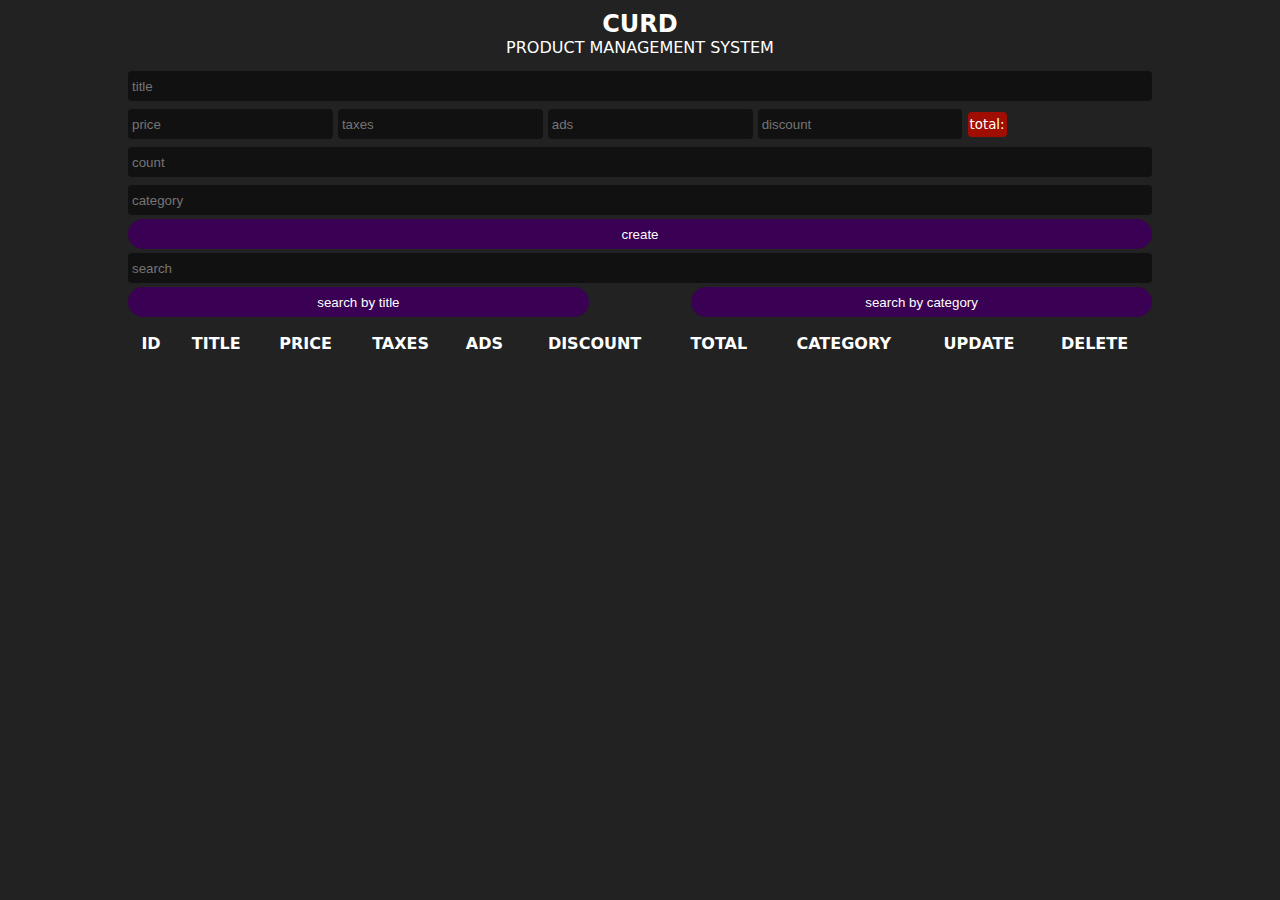
<file: crud/index.html>
<!DOCTYPE html>
<html lang="en">
<head>
    <meta charset="UTF-8">
    <meta http-equiv="X-UA-Compatible" content="IE=edge">
    <meta name="viewport" content="width=device-width, initial-scale=1.0">
    <title>crud</title>
    <link rel="stylesheet" href="style.css">
</head>
<body>
    <div class="crud">
        <div class="head">
            <h2>curd</h2>
            <p>product management system</p>
        </div>
        <div class="inputs">
            <input type="text" id="title" placeholder="title" >
            <div class="price">
                <input onkeyup="gettotal()" type="number" id="price" placeholder="price" >
                <input onkeyup="gettotal()" type="number" id="taxes" placeholder="taxes" >
                <input onkeyup="gettotal()" type="number" id="ads" placeholder="ads" >
                <input onkeyup="gettotal()" type="number" id="discount" placeholder="discount" >
                <small onkeyup="gettotal()" id="total" ></small>
            </div>
            <input type="number" id="count" placeholder="count" >
            <input type="text" id="category" placeholder="category" >
            <button id="submit" >create</button>
        </div>
        <div class="outputs">
            <div class="search-block">
                <input type="text" id="search" placeholder="search" onkeyup="searchData(this.value)" >
                <div class="btn-search">
                    <button onclick="getSearchMood(this.id)"  id="search-title">search by title</button>
                    <button onclick="getSearchMood(this.id)" id="search-category">search by category</button>
                </div>
            </div>
            <div id="deleteAll"></div>
            <table>
                <tr>
                    <th>id</th>
                    <th>title</th>
                    <th>price</th>
                    <th>taxes</th>
                    <th>ads</th>
                    <th>discount</th>
                    <th>total</th>
                    <th>category</th>
                    <th>update</th>
                    <th>delete</th>
                </tr>
                <tbody id="tbody" >
                </tbody>
            </table>
        </div>
    </div>
    <script src="main.js" ></script>
</body>
</html>
</file>
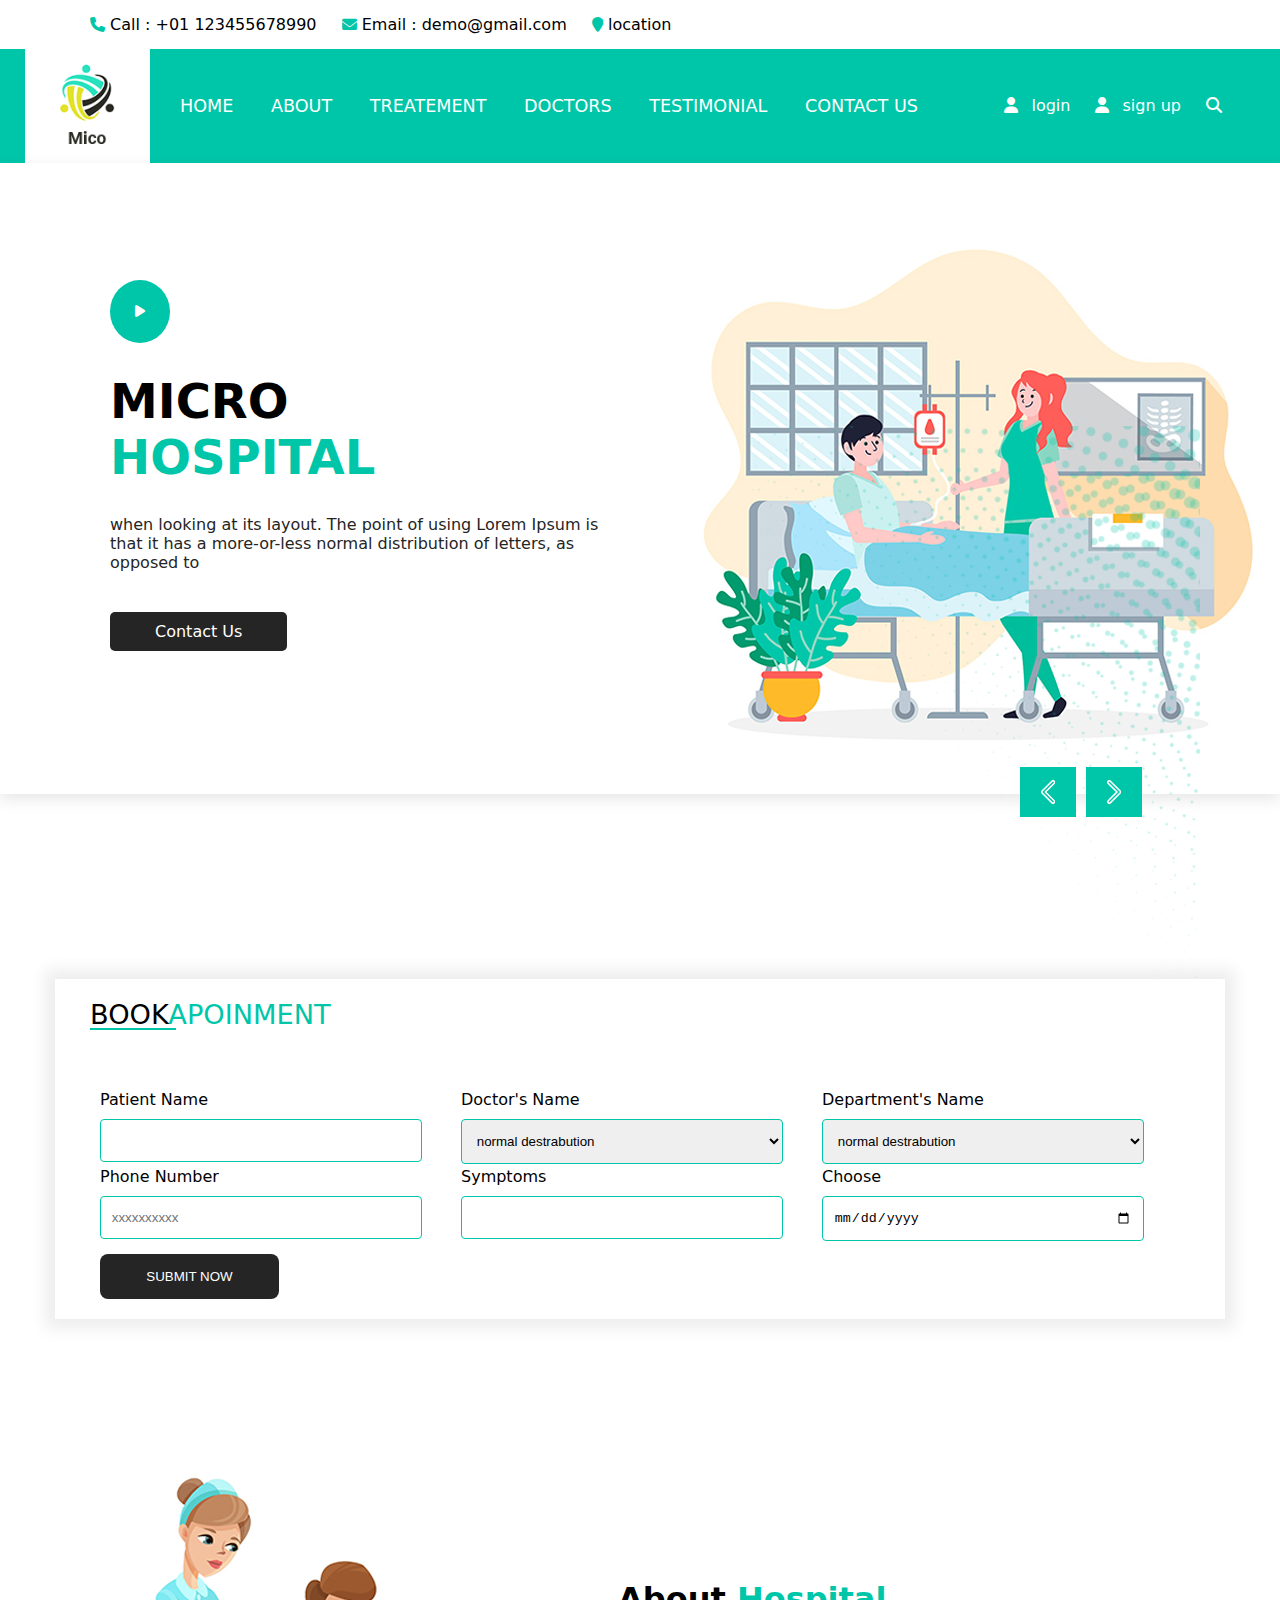
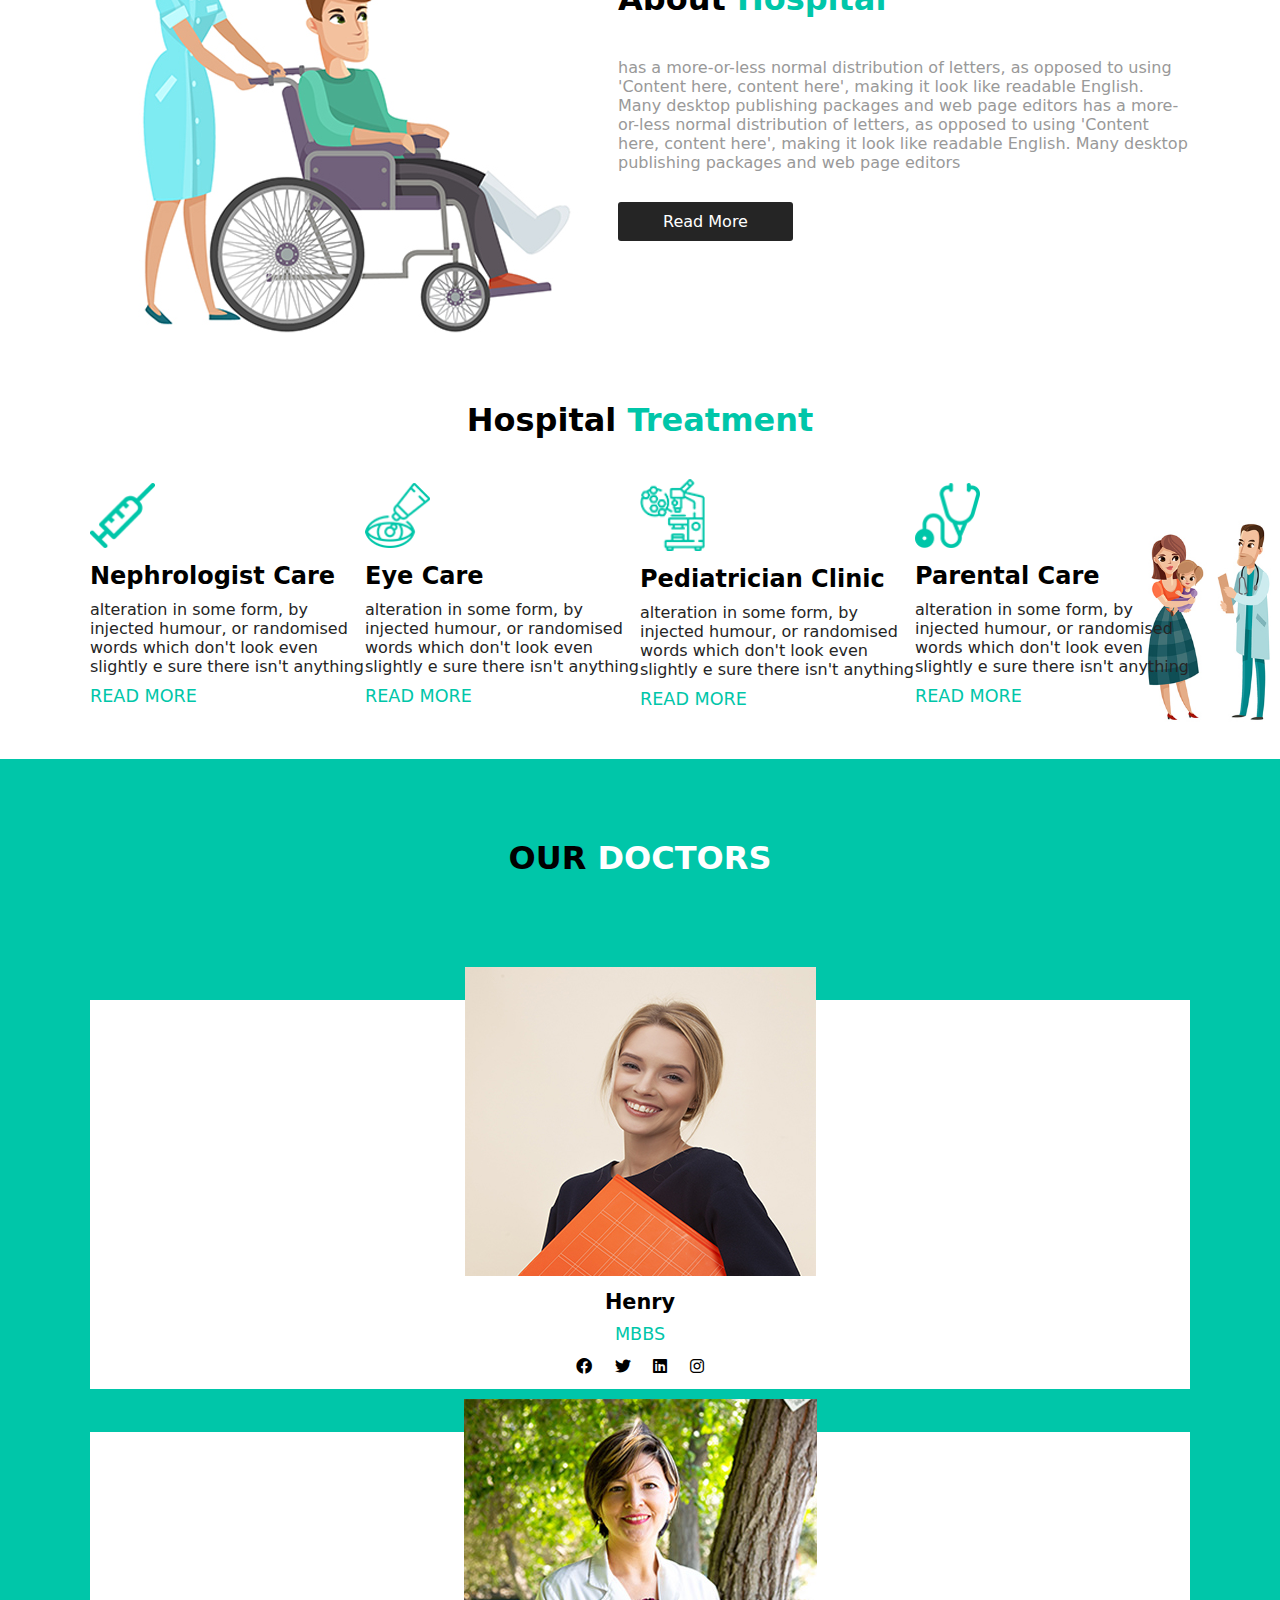
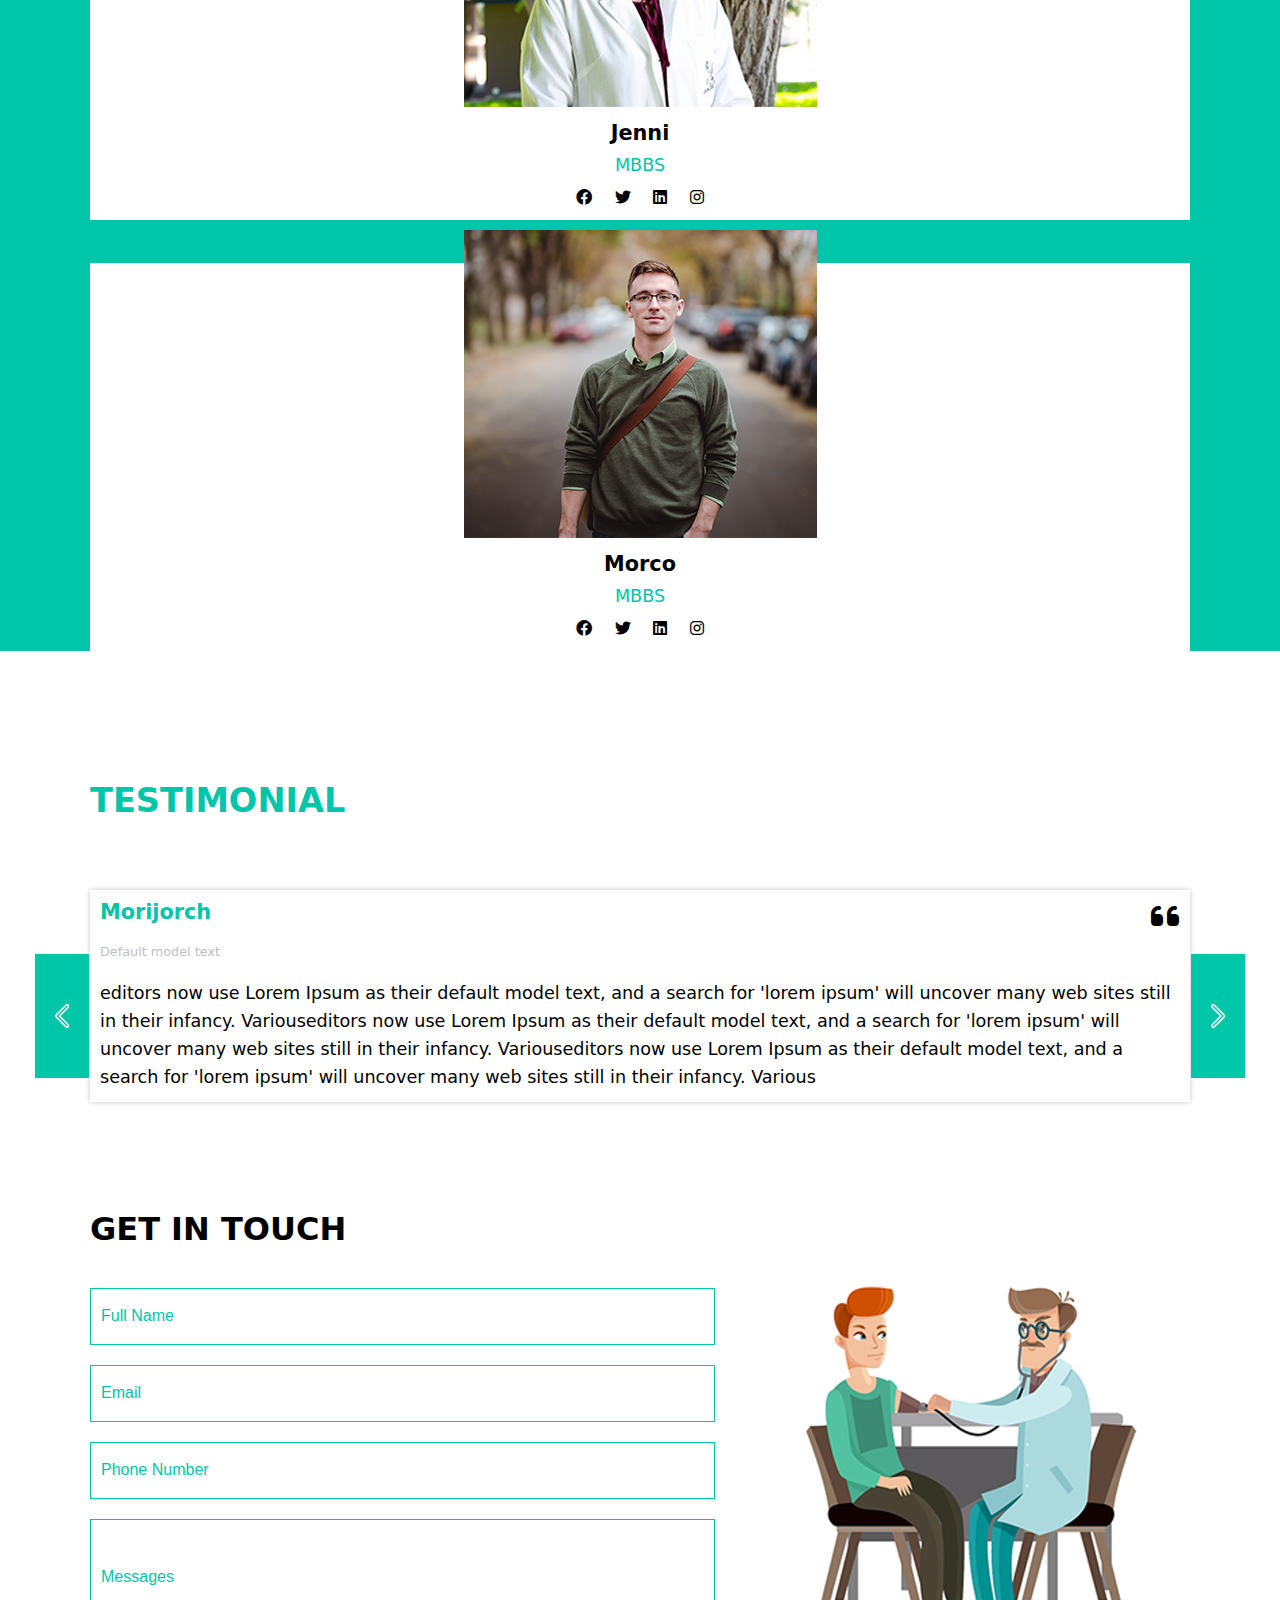
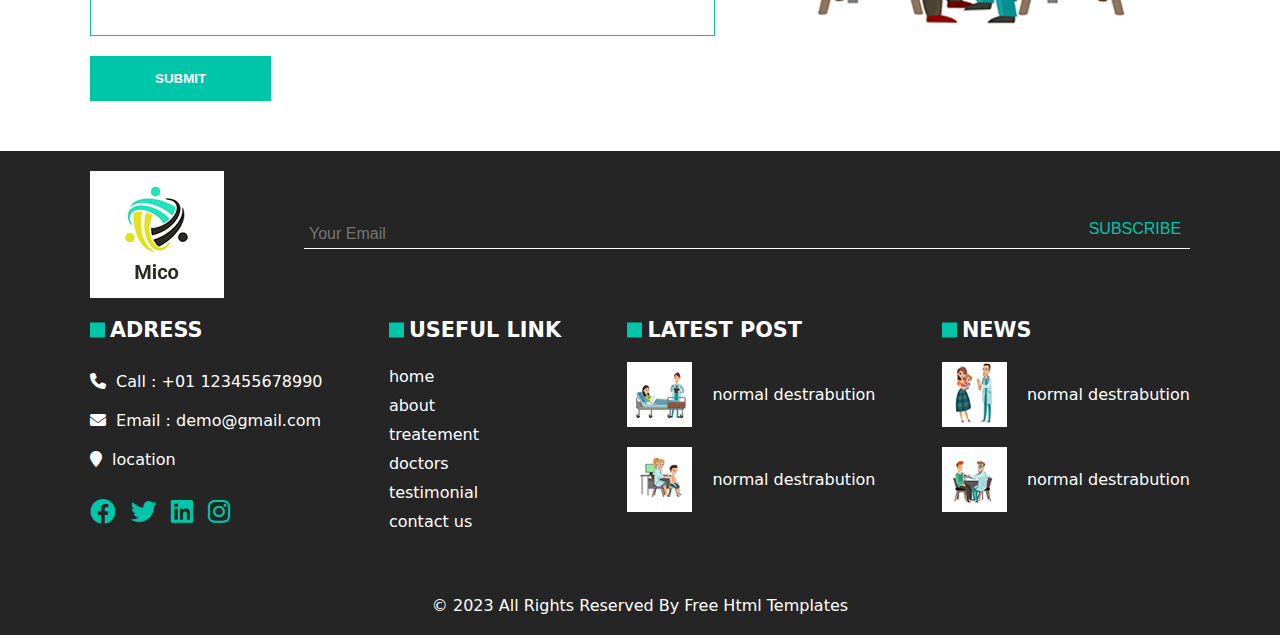
<file: micro/index.html>
<!-- @format -->

<!DOCTYPE html>
<html lang="en">
	<head>
		<meta charset="UTF-8" />
		<meta http-equiv="X-UA-Compatible" content="IE=edge" />
		<meta name="viewport" content="width=device-width, initial-scale=1.0" />

		<link rel="stylesheet" href="./assets/css/global.css" />
		<link rel="stylesheet" href="./assets/css/all.min.css" />
		<link rel="stylesheet" href="./assets/css/style.css" />
		<title>micro</title>
	</head>
	<body>
		<!-- header -->
		<header>
			<div class="container">
				<div class="contact-info">
					<a href="#">
						<i class="fas fa-phone"></i>
						<span> Call : +01 123455678990</span>
					</a>
					<a href="#">
						<i class="fas fa-envelope"></i>
						<span>Email : demo@gmail.com</span>
					</a>
					<a href="#">
						<i class="fas fa-map-marker"></i>
						<span>location</span>
					</a>
				</div>
			</div>
			<div class="navbar">
				<div class="navbar-brand">
					<img src="./images/logo.png" alt="" />
				</div>
				<nav class="links">
					<a href="index.html">home</a>
					<a href="about.html">about</a>
					<a href="treatement.html">treatement</a>
					<a href="doctors.html">doctors</a>
					<a href="testimonials.html">testimonial</a>
					<a href="contact-us.html">contact us</a>
				</nav>
				<div class="buttons">
					<a href="#">
						<i class="fas fa-user"></i>
						<span>login</span>
					</a>
					<a href="#">
						<i class="fas fa-user"></i>
						<span>sign up</span>
					</a>
					<a href="#">
						<i class="fas fa-search"></i>
					</a>
				</div>
			</div>
		</header>
		<!-- header -->
		<!-- image-slider -->
		<div class="slider">
			<div class="container-holder">
				<div class="container">
					<button>
						<i class="fas fa-play"></i>
					</button>
					<h1>
						micro
						<br />
						<span> hospital </span>
					</h1>
					<p>
						when looking at its layout. The point of using Lorem Ipsum is that
						it has a more-or-less normal distribution of letters, as opposed to
					</p>
					<a href="#">contact us</a>
				</div>
				<div class="container">
					<div class="dots">
						<img src="./images/dots.png" alt="dots" />
					</div>
					<div class="img-box">
						<img src="./images/slider-img.jpg" alt="" />
					</div>
				</div>
			</div>
			<div class="buttons">
				<div class="img-box">
					<img src="./images/prev.png" alt="" />
				</div>
				<div class="img-box">
					<img src="./images/next.png" alt="" />
				</div>
			</div>
		</div>
		<!-- image-slider -->
		<!-- book section -->
		<div class="book-section">
			<div class="container">
				<h4><span>book</span>apoinment</h4>
				<form>
					<div class="from-col">
						<label for="name">patient name</label>
						<input type="text" id="name" />
					</div>
					<div class="form-col">
						<label for="doctor">doctor's name</label>
						<select id="doctor">
							<option>normal destrabution</option>
							<option>normal destrabution</option>
							<option>normal destrabution</option>
						</select>
					</div>
					<div class="form-col">
						<label for="departement">Department's Name</label>
						<select id="departement">
							<option>normal destrabution</option>
							<option>normal destrabution</option>
							<option>normal destrabution</option>
						</select>
					</div>
					<div class="form-col">
						<label for="phone">Phone Number</label>
						<input type="number" placeholder="xxxxxxxxxx" />
					</div>
					<div class="form-col">
						<label for="Symptoms">Symptoms</label>
						<input type="text" id="Symptoms" />
					</div>
					<div class="form-col">
						<label for="date">choose</label>
						<input type="date" id="date" />
					</div>
					<input type="submit" id="submit" value="submit now" />
				</form>
			</div>
		</div>
		<!-- book section -->
		<!-- about -->
		<div class="about">
			<div class="container">
				<div class="img-box">
					<img src="./images/about-img.jpg" alt="about" />
				</div>
				<div class="text-box">
					<h4>about <span>hospital</span></h4>
					<p>
						has a more-or-less normal distribution of letters, as opposed to
						using 'Content here, content here', making it look like readable
						English. Many desktop publishing packages and web page editors has a
						more-or-less normal distribution of letters, as opposed to using
						'Content here, content here', making it look like readable English.
						Many desktop publishing packages and web page editors
					</p>
					<a href="#">read more</a>
				</div>
			</div>
		</div>
		<!-- about -->
		<!-- treatement -->
		<div class="treatement">
			<div class="container">
				<div class="img-bottom">
					<img src="./images/treatment-side-img.jpg" alt="" />
				</div>
				<div class="title">
					<h4>Hospital <span>Treatment</span></h4>
				</div>
				<div class="boxes">
					<div class="box">
						<div class="img-box">
							<img src="./images/t1.png" alt="" />
						</div>
						<div class="text">
							<h5>Nephrologist Care</h5>
							<p>
								alteration in some form, by injected humour, or randomised words
								which don't look even slightly e sure there isn't anything
							</p>
							<a href="#">read more</a>
						</div>
					</div>
					<div class="box">
						<div class="img-box">
							<img src="./images/t2.png" alt="" />
						</div>
						<div class="text">
							<h5>Eye Care</h5>
							<p>
								alteration in some form, by injected humour, or randomised words
								which don't look even slightly e sure there isn't anything
							</p>
							<a href="#">read more</a>
						</div>
					</div>
					<div class="box">
						<div class="img-box">
							<img src="./images/t3.png" alt="" />
						</div>
						<div class="text">
							<h5>Pediatrician Clinic</h5>
							<p>
								alteration in some form, by injected humour, or randomised words
								which don't look even slightly e sure there isn't anything
							</p>
							<a href="#">read more</a>
						</div>
					</div>
					<div class="box">
						<div class="img-box">
							<img src="./images/t4.png" alt="" />
						</div>
						<div class="text">
							<h5>Parental Care</h5>
							<p>
								alteration in some form, by injected humour, or randomised words
								which don't look even slightly e sure there isn't anything
							</p>
							<a href="#">read more</a>
						</div>
					</div>
				</div>
			</div>
		</div>
		<!-- treatement -->
		<!-- our doctors -->
		<div class="doctors">
			<div class="container">
				<div class="title">
					<h4>our <span>doctors</span></h4>
				</div>
				<div class="boxes">
					<div class="box">
						<div class="img-box">
							<img src="./images/team1.jpg" alt="" />
						</div>
						<div class="details">
							<h5>henry</h5>
							<h6>mbbs</h6>
							<div class="social">
								<a href="#">
									<i class="fab fa-facebook"></i>
								</a>
								<a href="#">
									<i class="fab fa-twitter"></i>
								</a>
								<a href="#">
									<i class="fab fa-linkedin"></i>
								</a>
								<a href="#">
									<i class="fab fa-instagram"></i>
								</a>
							</div>
						</div>
					</div>
					<div class="box">
						<div class="img-box">
							<img src="./images/team2.jpg" alt="" />
						</div>
						<div class="details">
							<h5>Jenni</h5>
							<h6>mbbs</h6>
							<div class="social">
								<a href="#">
									<i class="fab fa-facebook"></i>
								</a>
								<a href="#">
									<i class="fab fa-twitter"></i>
								</a>
								<a href="#">
									<i class="fab fa-linkedin"></i>
								</a>
								<a href="#">
									<i class="fab fa-instagram"></i>
								</a>
							</div>
						</div>
					</div>
					<div class="box">
						<div class="img-box">
							<img src="./images/team3.jpg" alt="" />
						</div>
						<div class="details">
							<h5>morco</h5>
							<h6>mbbs</h6>
							<div class="social">
								<a href="#">
									<i class="fab fa-facebook"></i>
								</a>
								<a href="#">
									<i class="fab fa-twitter"></i>
								</a>
								<a href="#">
									<i class="fab fa-linkedin"></i>
								</a>
								<a href="#">
									<i class="fab fa-instagram"></i>
								</a>
							</div>
						</div>
					</div>
				</div>
			</div>
		</div>
		<!-- our doctors -->

		<!-- TESTIMONIAL -->
		<div class="testimonial">
			<div class="container">
				<div class="title">
					<h4>testimonial</h4>
				</div>
				<div class="boxes-test-holder">
					<div class="boxes">
						<div class="active box">
							<i class="fas fa-quote-left"></i>
							<h5>Morijorch</h5>
							<h6>Default model text</h6>
							<p>
								editors now use Lorem Ipsum as their default model text, and a
								search for 'lorem ipsum' will uncover many web sites still in
								their infancy. Variouseditors now use Lorem Ipsum as their
								default model text, and a search for 'lorem ipsum' will uncover
								many web sites still in their infancy. Variouseditors now use
								Lorem Ipsum as their default model text, and a search for 'lorem
								ipsum' will uncover many web sites still in their infancy.
								Various
							</p>
						</div>
						<div class="box">
							<i class="fas fa-quote-left"></i>
							<h5>Rochak</h5>
							<h6>Default model text</h6>
							<p>
								editors now use Lorem Ipsum as their default model text, and a
								search for 'lorem ipsum' will uncover many web sites still in
								their infancy. Variouseditors now use Lorem Ipsum as their
								default model text, and a search for 'lorem ipsum' will uncover
								many web sites still in their infancy. Variouseditors now use
								Lorem Ipsum as their default model text, and a search for 'lorem
								ipsum' will uncover many web sites still in their infancy.
								Various
							</p>
						</div>
						<div class="box">
							<i class="fas fa-quote-left"></i>

							<h5>Brad Johns</h5>
							<h6>Default model text</h6>
							<p>
								editors now use Lorem Ipsum as their default model text, and a
								search for 'lorem ipsum' will uncover many web sites still in
								their infancy. Variouseditors now use Lorem Ipsum as their
								default model text, and a search for 'lorem ipsum' will uncover
								many web sites still in their infancy. Variouseditors now use
								Lorem Ipsum as their default model text, and a search for 'lorem
								ipsum' will uncover many web sites still in their infancy.
								Various
							</p>
						</div>
					</div>
					<div class="imgs-box">
						<div class="img-box left">
							<img class="prev" src="./images/prev.png" alt="" />
						</div>
						<div class="img-box right">
							<img class="next" src="./images/next.png" alt="" />
						</div>
					</div>
				</div>
			</div>
		</div>
		<!-- TESTIMONIAL -->
		<!-- contact -->
		<div class="contact">
			<div class="container">
				<div class="title">
					<h4>GET IN TOUCH</h4>
				</div>
				<div class="content">
					<form>
						<input type="text" placeholder="full name" />
						<input type="text" placeholder="Email" />
						<input type="text" placeholder="phone number" />
						<input type="text" placeholder="messages" />
						<input type="submit" value="submit" />
					</form>
					<div class="img-box">
						<img src="./images/contact-img.jpg" alt="" />
					</div>
				</div>
			</div>
		</div>
		<!-- contact -->
		<!-- info -->
		<div class="info">
			<div class="container">
				<div class="top">
					<div class="logo">
						<img src="./images/logo.png" alt="" />
					</div>
					<div class="info-form">
						<form>
							<input type="text" placeholder="your Email" />
							<input type="submit" value="Subscribe" />
						</form>
					</div>
				</div>
				<div class="bottom">
					<div class="box">
						<h5>adress</h5>
						<div class="footer-contact">
							<a href="#">
								<i class="fas fa-phone"></i>
								<span> Call : +01 123455678990</span>
							</a>
							<a href="#">
								<i class="fas fa-envelope"></i>
								<span>Email : demo@gmail.com</span>
							</a>
							<a href="#">
								<i class="fas fa-map-marker"></i>
								<span>location</span>
							</a>
						</div>
						<div class="footer-social">
							<a href="#">
								<i class="fab fa-facebook"></i>
							</a>
							<a href="#">
								<i class="fab fa-twitter"></i>
							</a>
							<a href="#">
								<i class="fab fa-linkedin"></i>
							</a>
							<a href="#">
								<i class="fab fa-instagram"></i>
							</a>
						</div>
					</div>
					<div class="box">
						<h5>useful link</h5>
						<div class="footer-links">
							<a href="#">home</a>
							<a href="#">about</a>
							<a href="#">treatement</a>
							<a href="#">doctors</a>
							<a href="#">testimonial</a>
							<a href="#">contact us</a>
						</div>
					</div>
					<div class="box">
						<h5>latest post</h5>
						<div class="mini-box">
							<div class="img-box">
								<img src="./images/post1.jpg" alt="" />
							</div>
							<p>normal destrabution</p>
						</div>
						<div class="mini-box">
							<div class="img-box">
								<img src="./images/post2.jpg" alt="" />
							</div>
							<p>normal destrabution</p>
						</div>
					</div>
					<div class="box">
						<h5>news</h5>
						<div class="mini-box">
							<div class="img-box">
								<img src="./images/post3.jpg" alt="" />
							</div>
							<p>normal destrabution</p>
						</div>
						<div class="mini-box">
							<div class="img-box">
								<img src="./images/post4.png" alt="" />
							</div>
							<p>normal destrabution</p>
						</div>
					</div>
				</div>
			</div>
		</div>
		<!-- info -->
		<div class="footer">
			<div class="container">
				<p>© 2023 All Rights Reserved By Free Html Templates</p>
			</div>
		</div>
		<!-- script linkikng -->
		<script src="./assets/js/main.js"></script>
	</body>
</html>
</file>
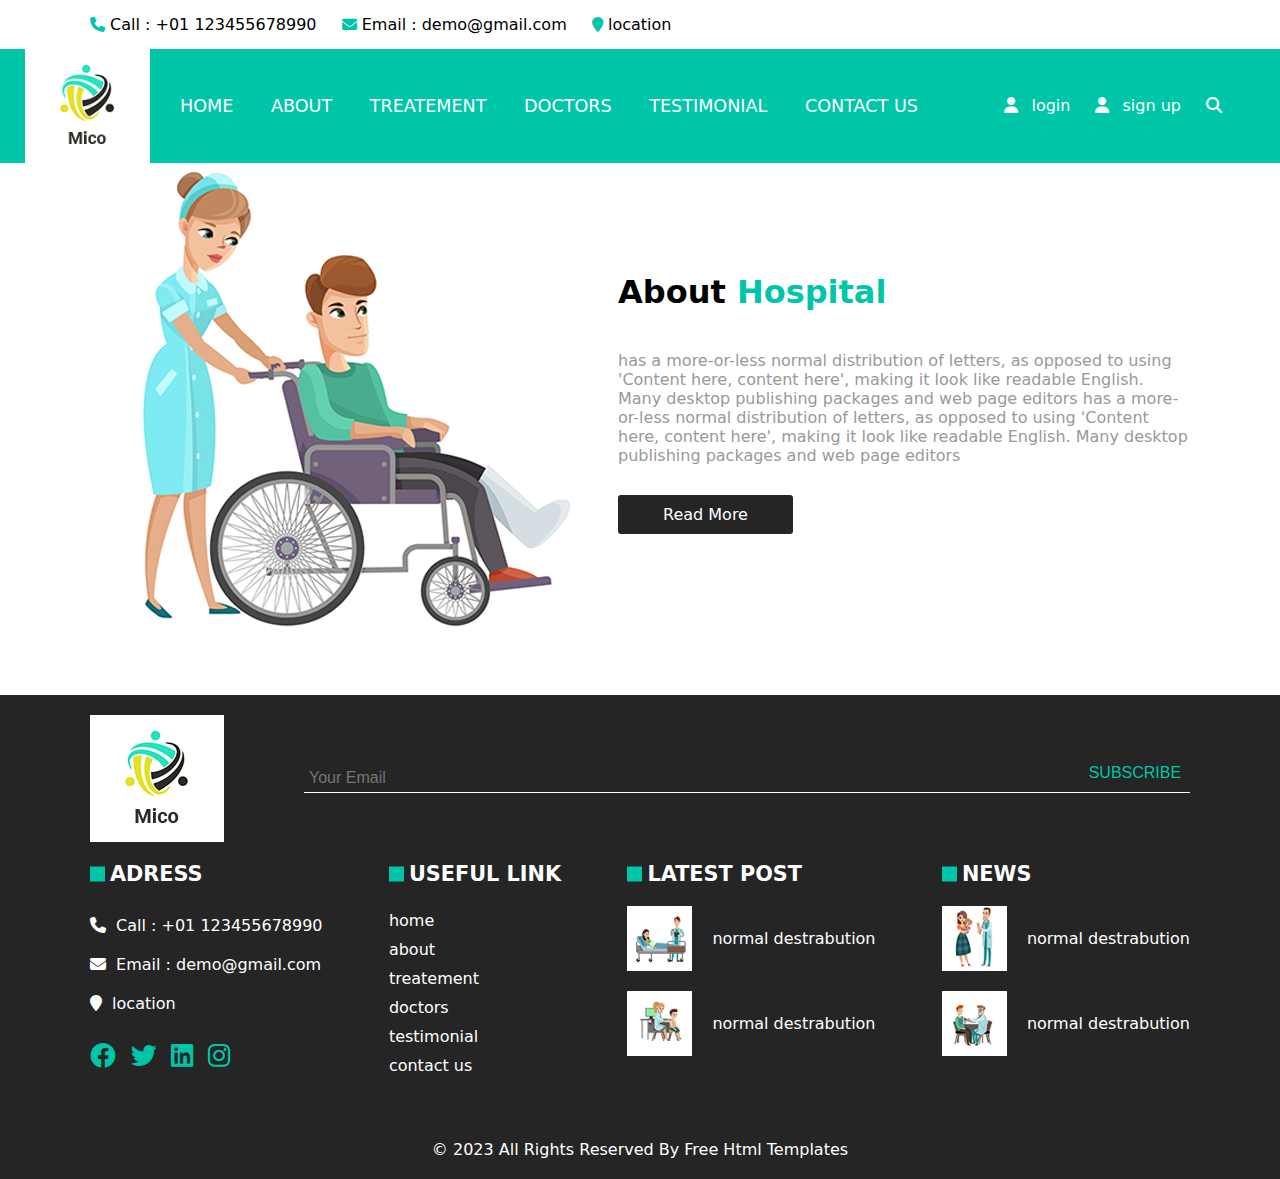
<file: micro/about.html>
<!-- @format -->

<!DOCTYPE html>
<html lang="en">
	<head>
		<meta charset="UTF-8" />
		<meta http-equiv="X-UA-Compatible" content="IE=edge" />
		<meta name="viewport" content="width=device-width, initial-scale=1.0" />
		<title>micro-about</title>
		<link rel="stylesheet" href="./assets/css/global.css" />
		<link rel="stylesheet" href="./assets/css/all.min.css" />
		<link rel="stylesheet" href="./assets/css/style.css" />
	</head>
	<body>
		<header>
			<div class="container">
				<div class="contact-info">
					<a href="#">
						<i class="fas fa-phone"></i>
						<span> Call : +01 123455678990</span>
					</a>
					<a href="#">
						<i class="fas fa-envelope"></i>
						<span>Email : demo@gmail.com</span>
					</a>
					<a href="#">
						<i class="fas fa-map-marker"></i>
						<span>location</span>
					</a>
				</div>
			</div>
			<div class="navbar">
				<div class="navbar-brand">
					<img src="./images/logo.png" alt="" />
				</div>
				<nav class="links">
					<a href="index.html">home</a>
					<a href="about.html">about</a>
					<a href="treatement.html">treatement</a>
					<a href="doctors.html">doctors</a>
					<a href="testimonials.html">testimonial</a>
					<a href="contact-us.html">contact us</a>
				</nav>
				<div class="buttons">
					<a href="#">
						<i class="fas fa-user"></i>
						<span>login</span>
					</a>
					<a href="#">
						<i class="fas fa-user"></i>
						<span>sign up</span>
					</a>
					<a href="#">
						<i class="fas fa-search"></i>
					</a>
				</div>
			</div>
		</header>
		<div class="about">
			<div class="container">
				<div class="img-box">
					<img src="./images/about-img.jpg" alt="about" />
				</div>
				<div class="text-box">
					<h4>about <span>hospital</span></h4>
					<p>
						has a more-or-less normal distribution of letters, as opposed to
						using 'Content here, content here', making it look like readable
						English. Many desktop publishing packages and web page editors has a
						more-or-less normal distribution of letters, as opposed to using
						'Content here, content here', making it look like readable English.
						Many desktop publishing packages and web page editors
					</p>
					<a href="#">read more</a>
				</div>
			</div>
		</div>

		<div class="info">
			<div class="container">
				<div class="top">
					<div class="logo">
						<img src="./images/logo.png" alt="" />
					</div>
					<div class="info-form">
						<form>
							<input type="text" placeholder="your Email" />
							<input type="submit" value="Subscribe" />
						</form>
					</div>
				</div>
				<div class="bottom">
					<div class="box">
						<h5>adress</h5>
						<div class="footer-contact">
							<a href="#">
								<i class="fas fa-phone"></i>
								<span> Call : +01 123455678990</span>
							</a>
							<a href="#">
								<i class="fas fa-envelope"></i>
								<span>Email : demo@gmail.com</span>
							</a>
							<a href="#">
								<i class="fas fa-map-marker"></i>
								<span>location</span>
							</a>
						</div>
						<div class="footer-social">
							<a href="#">
								<i class="fab fa-facebook"></i>
							</a>
							<a href="#">
								<i class="fab fa-twitter"></i>
							</a>
							<a href="#">
								<i class="fab fa-linkedin"></i>
							</a>
							<a href="#">
								<i class="fab fa-instagram"></i>
							</a>
						</div>
					</div>
					<div class="box">
						<h5>useful link</h5>
						<div class="footer-links">
							<a href="#">home</a>
							<a href="#">about</a>
							<a href="#">treatement</a>
							<a href="#">doctors</a>
							<a href="#">testimonial</a>
							<a href="#">contact us</a>
						</div>
					</div>
					<div class="box">
						<h5>latest post</h5>
						<div class="mini-box">
							<div class="img-box">
								<img src="./images/post1.jpg" alt="" />
							</div>
							<p>normal destrabution</p>
						</div>
						<div class="mini-box">
							<div class="img-box">
								<img src="./images/post2.jpg" alt="" />
							</div>
							<p>normal destrabution</p>
						</div>
					</div>
					<div class="box">
						<h5>news</h5>
						<div class="mini-box">
							<div class="img-box">
								<img src="./images/post3.jpg" alt="" />
							</div>
							<p>normal destrabution</p>
						</div>
						<div class="mini-box">
							<div class="img-box">
								<img src="./images/post4.png" alt="" />
							</div>
							<p>normal destrabution</p>
						</div>
					</div>
				</div>
			</div>
		</div>

		<!-- info -->
		<div class="footer">
			<div class="container">
				<p>© 2023 All Rights Reserved By Free Html Templates</p>
			</div>
		</div>
	</body>
</html>
</file>
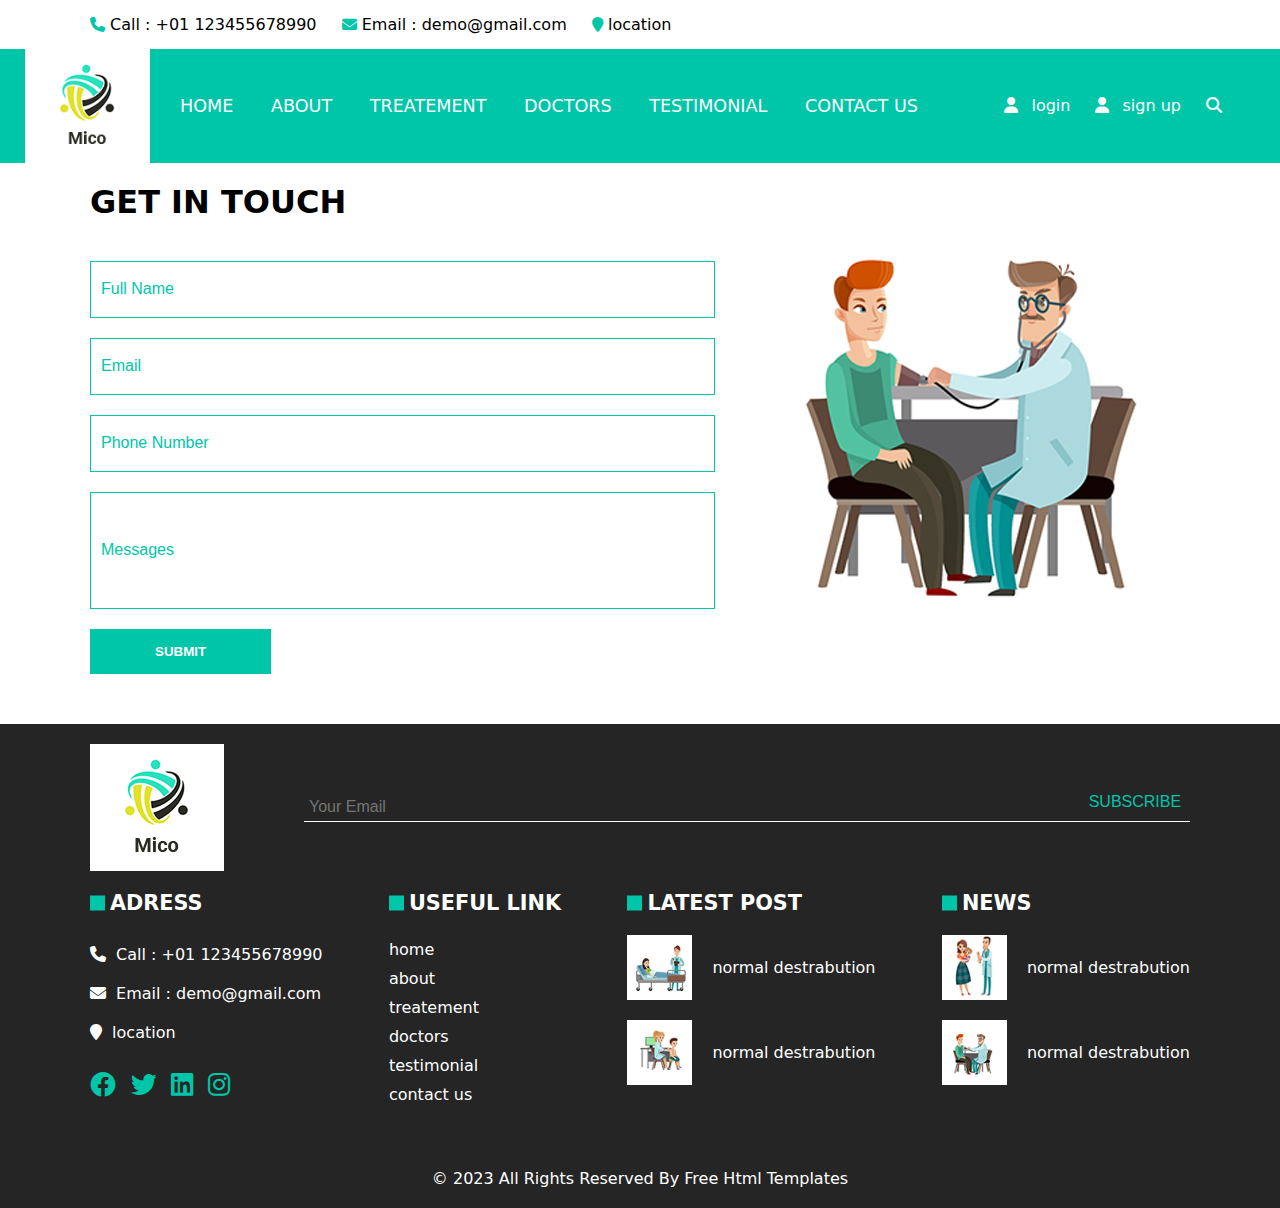
<file: micro/contact-us.html>
<!-- @format -->

<!DOCTYPE html>
<html lang="en">
	<head>
		<meta charset="UTF-8" />
		<meta http-equiv="X-UA-Compatible" content="IE=edge" />
		<meta name="viewport" content="width=device-width, initial-scale=1.0" />
		<title>micro-about</title>
		<link rel="stylesheet" href="./assets/css/global.css" />
		<link rel="stylesheet" href="./assets/css/all.min.css" />
		<link rel="stylesheet" href="./assets/css/style.css" />
	</head>
	<body>
		<header>
			<div class="container">
				<div class="contact-info">
					<a href="#">
						<i class="fas fa-phone"></i>
						<span> Call : +01 123455678990</span>
					</a>
					<a href="#">
						<i class="fas fa-envelope"></i>
						<span>Email : demo@gmail.com</span>
					</a>
					<a href="#">
						<i class="fas fa-map-marker"></i>
						<span>location</span>
					</a>
				</div>
			</div>
			<div class="navbar">
				<div class="navbar-brand">
					<img src="./images/logo.png" alt="" />
				</div>
				<nav class="links">
					<a href="index.html">home</a>
					<a href="about.html">about</a>
					<a href="treatement.html">treatement</a>
					<a href="doctors.html">doctors</a>
					<a href="testimonials.html">testimonial</a>
					<a href="contact-us.html">contact us</a>
				</nav>
				<div class="buttons">
					<a href="#">
						<i class="fas fa-user"></i>
						<span>login</span>
					</a>
					<a href="#">
						<i class="fas fa-user"></i>
						<span>sign up</span>
					</a>
					<a href="#">
						<i class="fas fa-search"></i>
					</a>
				</div>
			</div>
		</header>
		<div class="contact">
			<div class="container">
				<div class="title">
					<h4>GET IN TOUCH</h4>
				</div>
				<div class="content">
					<form>
						<input type="text" placeholder="full name" />
						<input type="text" placeholder="Email" />
						<input type="text" placeholder="phone number" />
						<input type="text" placeholder="messages" />
						<input type="submit" value="submit" />
					</form>
					<div class="img-box">
						<img src="./images/contact-img.jpg" alt="" />
					</div>
				</div>
			</div>
		</div>
		<div class="info">
			<div class="container">
				<div class="top">
					<div class="logo">
						<img src="./images/logo.png" alt="" />
					</div>
					<div class="info-form">
						<form>
							<input type="text" placeholder="your Email" />
							<input type="submit" value="Subscribe" />
						</form>
					</div>
				</div>
				<div class="bottom">
					<div class="box">
						<h5>adress</h5>
						<div class="footer-contact">
							<a href="#">
								<i class="fas fa-phone"></i>
								<span> Call : +01 123455678990</span>
							</a>
							<a href="#">
								<i class="fas fa-envelope"></i>
								<span>Email : demo@gmail.com</span>
							</a>
							<a href="#">
								<i class="fas fa-map-marker"></i>
								<span>location</span>
							</a>
						</div>
						<div class="footer-social">
							<a href="#">
								<i class="fab fa-facebook"></i>
							</a>
							<a href="#">
								<i class="fab fa-twitter"></i>
							</a>
							<a href="#">
								<i class="fab fa-linkedin"></i>
							</a>
							<a href="#">
								<i class="fab fa-instagram"></i>
							</a>
						</div>
					</div>
					<div class="box">
						<h5>useful link</h5>
						<div class="footer-links">
							<a href="#">home</a>
							<a href="#">about</a>
							<a href="#">treatement</a>
							<a href="#">doctors</a>
							<a href="#">testimonial</a>
							<a href="#">contact us</a>
						</div>
					</div>
					<div class="box">
						<h5>latest post</h5>
						<div class="mini-box">
							<div class="img-box">
								<img src="./images/post1.jpg" alt="" />
							</div>
							<p>normal destrabution</p>
						</div>
						<div class="mini-box">
							<div class="img-box">
								<img src="./images/post2.jpg" alt="" />
							</div>
							<p>normal destrabution</p>
						</div>
					</div>
					<div class="box">
						<h5>news</h5>
						<div class="mini-box">
							<div class="img-box">
								<img src="./images/post3.jpg" alt="" />
							</div>
							<p>normal destrabution</p>
						</div>
						<div class="mini-box">
							<div class="img-box">
								<img src="./images/post4.png" alt="" />
							</div>
							<p>normal destrabution</p>
						</div>
					</div>
				</div>
			</div>
		</div>

		<!-- info -->
		<div class="footer">
			<div class="container">
				<p>© 2023 All Rights Reserved By Free Html Templates</p>
			</div>
		</div>
	</body>
</html>
</file>
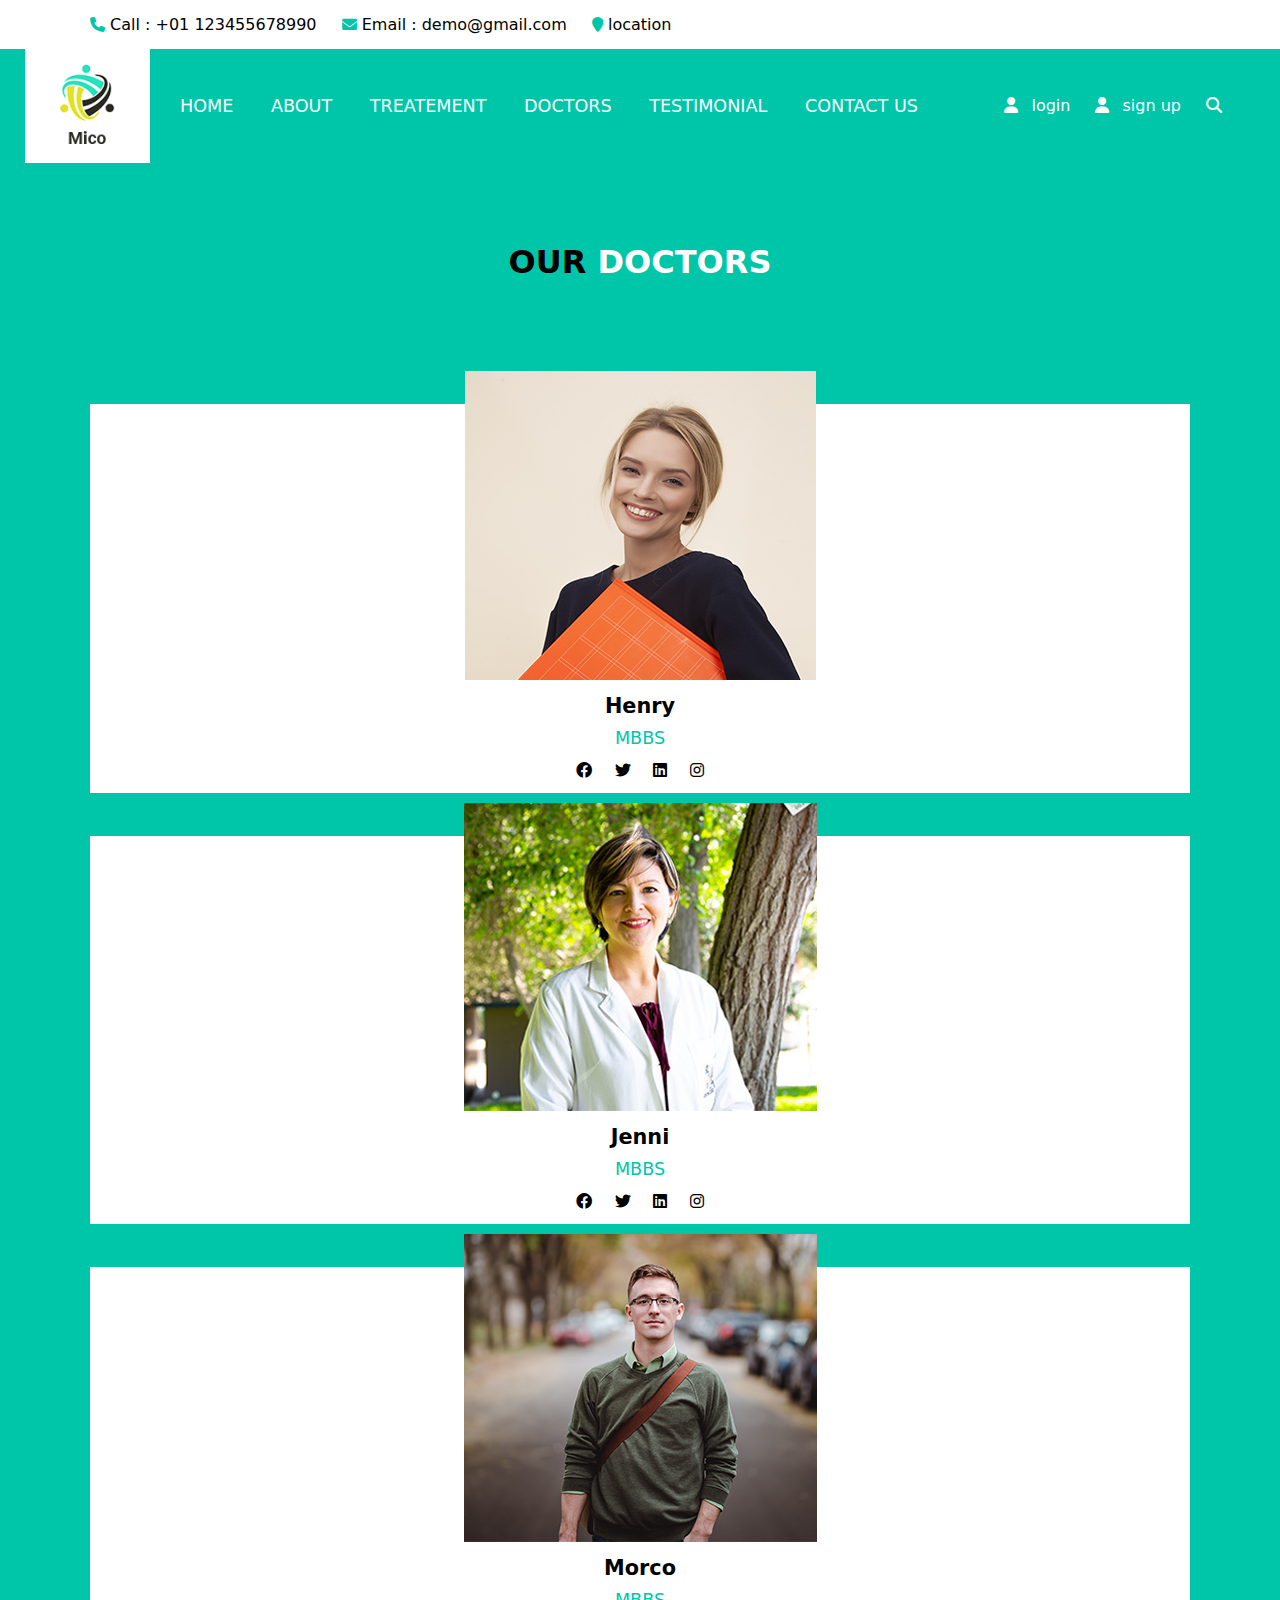
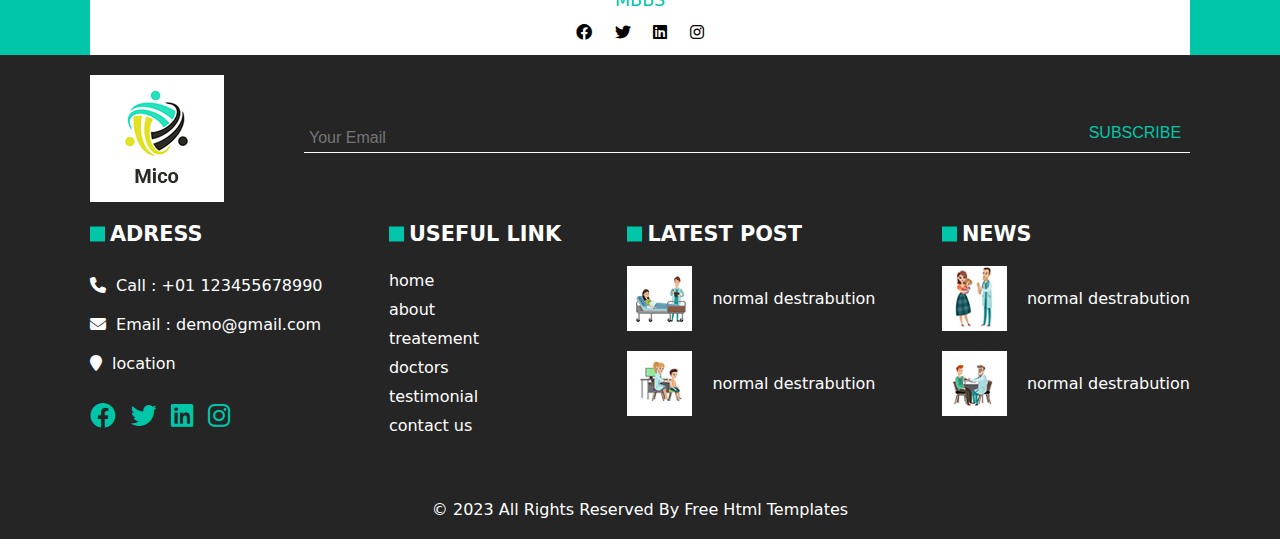
<file: micro/doctors.html>
<!-- @format -->

<!DOCTYPE html>
<html lang="en">
	<head>
		<meta charset="UTF-8" />
		<meta http-equiv="X-UA-Compatible" content="IE=edge" />
		<meta name="viewport" content="width=device-width, initial-scale=1.0" />
		<title>micro-about</title>
		<link rel="stylesheet" href="./assets/css/global.css" />
		<link rel="stylesheet" href="./assets/css/all.min.css" />
		<link rel="stylesheet" href="./assets/css/style.css" />
		<link rel="stylesheet" href="./assets/css/reset.css" />
	</head>
	<body>
		<header>
			<div class="container">
				<div class="contact-info">
					<a href="#">
						<i class="fas fa-phone"></i>
						<span> Call : +01 123455678990</span>
					</a>
					<a href="#">
						<i class="fas fa-envelope"></i>
						<span>Email : demo@gmail.com</span>
					</a>
					<a href="#">
						<i class="fas fa-map-marker"></i>
						<span>location</span>
					</a>
				</div>
			</div>
			<div class="navbar">
				<div class="navbar-brand">
					<img src="./images/logo.png" alt="" />
				</div>
				<nav class="links">
					<a href="index.html">home</a>
					<a href="about.html">about</a>
					<a href="treatement.html">treatement</a>
					<a href="doctors.html">doctors</a>
					<a href="testimonials.html">testimonial</a>
					<a href="contact-us.html">contact us</a>
				</nav>
				<div class="buttons">
					<a href="#">
						<i class="fas fa-user"></i>
						<span>login</span>
					</a>
					<a href="#">
						<i class="fas fa-user"></i>
						<span>sign up</span>
					</a>
					<a href="#">
						<i class="fas fa-search"></i>
					</a>
				</div>
			</div>
		</header>
		<div class="doctors">
			<div class="container">
				<div class="title">
					<h4>our <span>doctors</span></h4>
				</div>
				<div class="boxes">
					<div class="box">
						<div class="img-box">
							<img src="./images/team1.jpg" alt="" />
						</div>
						<div class="details">
							<h5>henry</h5>
							<h6>mbbs</h6>
							<div class="social">
								<a href="#">
									<i class="fab fa-facebook"></i>
								</a>
								<a href="#">
									<i class="fab fa-twitter"></i>
								</a>
								<a href="#">
									<i class="fab fa-linkedin"></i>
								</a>
								<a href="#">
									<i class="fab fa-instagram"></i>
								</a>
							</div>
						</div>
					</div>
					<div class="box">
						<div class="img-box">
							<img src="./images/team2.jpg" alt="" />
						</div>
						<div class="details">
							<h5>Jenni</h5>
							<h6>mbbs</h6>
							<div class="social">
								<a href="#">
									<i class="fab fa-facebook"></i>
								</a>
								<a href="#">
									<i class="fab fa-twitter"></i>
								</a>
								<a href="#">
									<i class="fab fa-linkedin"></i>
								</a>
								<a href="#">
									<i class="fab fa-instagram"></i>
								</a>
							</div>
						</div>
					</div>
					<div class="box">
						<div class="img-box">
							<img src="./images/team3.jpg" alt="" />
						</div>
						<div class="details">
							<h5>morco</h5>
							<h6>mbbs</h6>
							<div class="social">
								<a href="#">
									<i class="fab fa-facebook"></i>
								</a>
								<a href="#">
									<i class="fab fa-twitter"></i>
								</a>
								<a href="#">
									<i class="fab fa-linkedin"></i>
								</a>
								<a href="#">
									<i class="fab fa-instagram"></i>
								</a>
							</div>
						</div>
					</div>
				</div>
			</div>
		</div>
		<div class="info">
			<div class="container">
				<div class="top">
					<div class="logo">
						<img src="./images/logo.png" alt="" />
					</div>
					<div class="info-form">
						<form>
							<input type="text" placeholder="your Email" />
							<input type="submit" value="Subscribe" />
						</form>
					</div>
				</div>
				<div class="bottom">
					<div class="box">
						<h5>adress</h5>
						<div class="footer-contact">
							<a href="#">
								<i class="fas fa-phone"></i>
								<span> Call : +01 123455678990</span>
							</a>
							<a href="#">
								<i class="fas fa-envelope"></i>
								<span>Email : demo@gmail.com</span>
							</a>
							<a href="#">
								<i class="fas fa-map-marker"></i>
								<span>location</span>
							</a>
						</div>
						<div class="footer-social">
							<a href="#">
								<i class="fab fa-facebook"></i>
							</a>
							<a href="#">
								<i class="fab fa-twitter"></i>
							</a>
							<a href="#">
								<i class="fab fa-linkedin"></i>
							</a>
							<a href="#">
								<i class="fab fa-instagram"></i>
							</a>
						</div>
					</div>
					<div class="box">
						<h5>useful link</h5>
						<div class="footer-links">
							<a href="#">home</a>
							<a href="#">about</a>
							<a href="#">treatement</a>
							<a href="#">doctors</a>
							<a href="#">testimonial</a>
							<a href="#">contact us</a>
						</div>
					</div>
					<div class="box">
						<h5>latest post</h5>
						<div class="mini-box">
							<div class="img-box">
								<img src="./images/post1.jpg" alt="" />
							</div>
							<p>normal destrabution</p>
						</div>
						<div class="mini-box">
							<div class="img-box">
								<img src="./images/post2.jpg" alt="" />
							</div>
							<p>normal destrabution</p>
						</div>
					</div>
					<div class="box">
						<h5>news</h5>
						<div class="mini-box">
							<div class="img-box">
								<img src="./images/post3.jpg" alt="" />
							</div>
							<p>normal destrabution</p>
						</div>
						<div class="mini-box">
							<div class="img-box">
								<img src="./images/post4.png" alt="" />
							</div>
							<p>normal destrabution</p>
						</div>
					</div>
				</div>
			</div>
		</div>

		<!-- info -->
		<div class="footer">
			<div class="container">
				<p>© 2023 All Rights Reserved By Free Html Templates</p>
			</div>
		</div>
	</body>
</html>
</file>
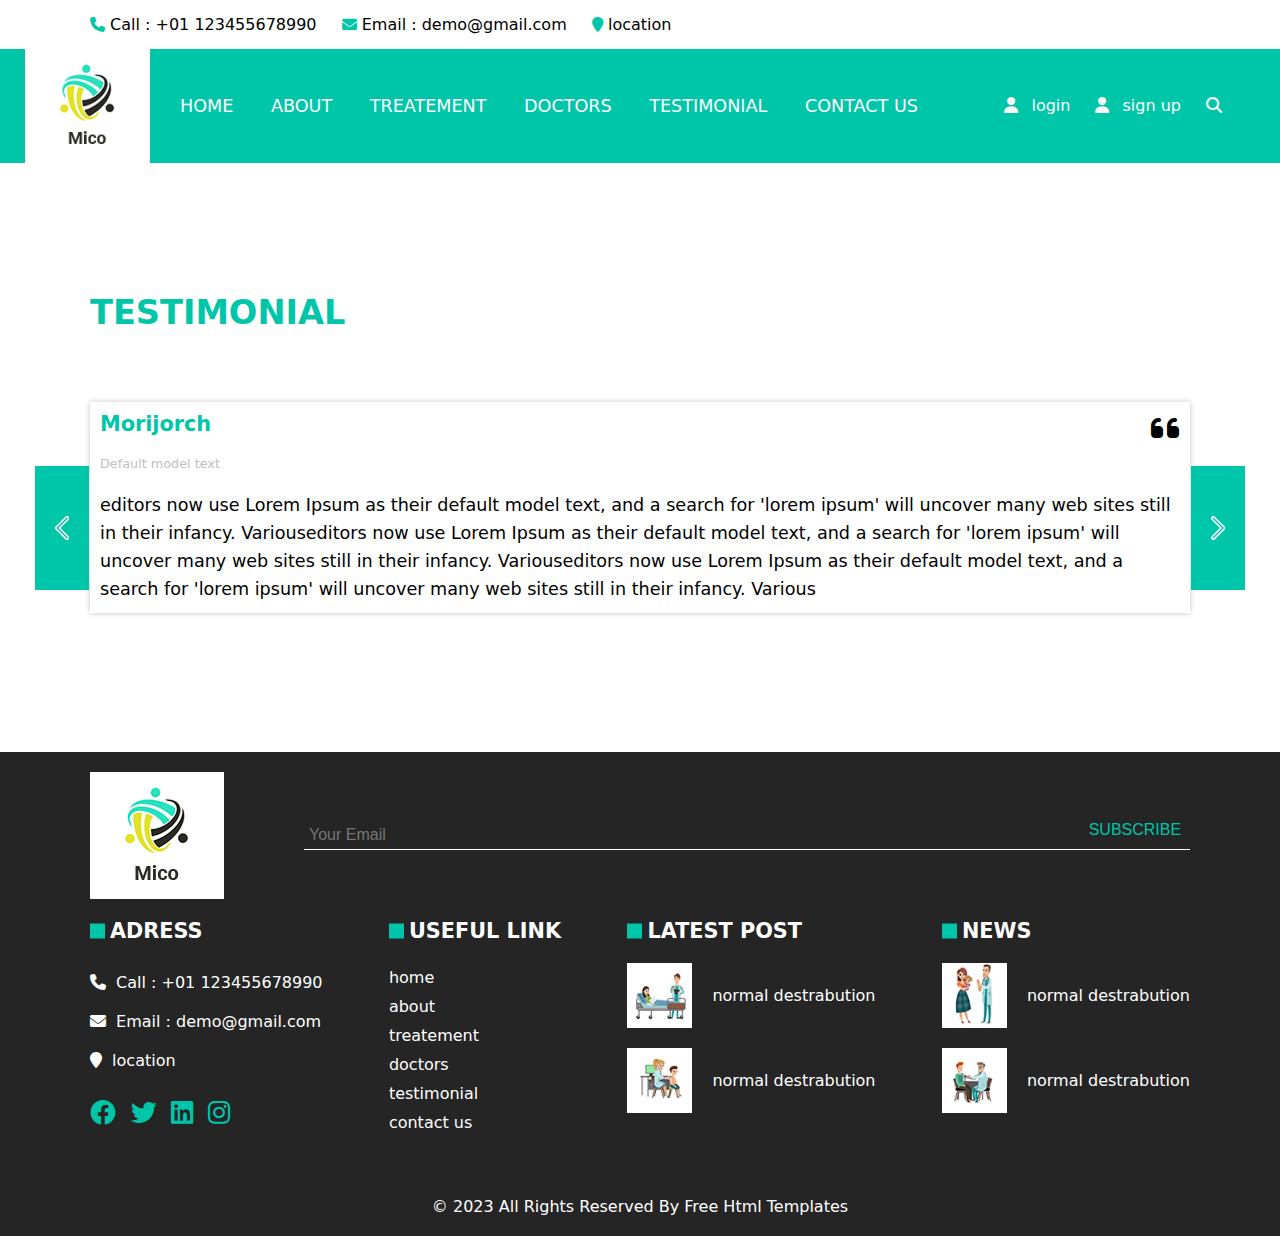
<file: micro/testimonials.html>
<!-- @format -->

<!DOCTYPE html>
<html lang="en">
	<head>
		<meta charset="UTF-8" />
		<meta http-equiv="X-UA-Compatible" content="IE=edge" />
		<meta name="viewport" content="width=device-width, initial-scale=1.0" />
		<title>micro-about</title>
		<link rel="stylesheet" href="./assets/css/global.css" />
		<link rel="stylesheet" href="./assets/css/all.min.css" />
		<link rel="stylesheet" href="./assets/css/style.css" />
	</head>
	<body>
		<header>
			<div class="container">
				<div class="contact-info">
					<a href="#">
						<i class="fas fa-phone"></i>
						<span> Call : +01 123455678990</span>
					</a>
					<a href="#">
						<i class="fas fa-envelope"></i>
						<span>Email : demo@gmail.com</span>
					</a>
					<a href="#">
						<i class="fas fa-map-marker"></i>
						<span>location</span>
					</a>
				</div>
			</div>
			<div class="navbar">
				<div class="navbar-brand">
					<img src="./images/logo.png" alt="" />
				</div>
				<nav class="links">
					<a href="index.html">home</a>
					<a href="about.html">about</a>
					<a href="treatement.html">treatement</a>
					<a href="doctors.html">doctors</a>
					<a href="testimonials.html">testimonial</a>
					<a href="contact-us.html">contact us</a>
				</nav>
				<div class="buttons">
					<a href="#">
						<i class="fas fa-user"></i>
						<span>login</span>
					</a>
					<a href="#">
						<i class="fas fa-user"></i>
						<span>sign up</span>
					</a>
					<a href="#">
						<i class="fas fa-search"></i>
					</a>
				</div>
			</div>
		</header>
		<div class="testimonial">
			<div class="container">
				<div class="title">
					<h4>testimonial</h4>
				</div>
				<div class="boxes-test-holder">
					<div class="boxes">
						<div class="active box">
							<i class="fas fa-quote-left"></i>
							<h5>Morijorch</h5>
							<h6>Default model text</h6>
							<p>
								editors now use Lorem Ipsum as their default model text, and a
								search for 'lorem ipsum' will uncover many web sites still in
								their infancy. Variouseditors now use Lorem Ipsum as their
								default model text, and a search for 'lorem ipsum' will uncover
								many web sites still in their infancy. Variouseditors now use
								Lorem Ipsum as their default model text, and a search for 'lorem
								ipsum' will uncover many web sites still in their infancy.
								Various
							</p>
						</div>
						<div class="box">
							<i class="fas fa-quote-left"></i>
							<h5>Rochak</h5>
							<h6>Default model text</h6>
							<p>
								editors now use Lorem Ipsum as their default model text, and a
								search for 'lorem ipsum' will uncover many web sites still in
								their infancy. Variouseditors now use Lorem Ipsum as their
								default model text, and a search for 'lorem ipsum' will uncover
								many web sites still in their infancy. Variouseditors now use
								Lorem Ipsum as their default model text, and a search for 'lorem
								ipsum' will uncover many web sites still in their infancy.
								Various
							</p>
						</div>
						<div class="box">
							<i class="fas fa-quote-left"></i>

							<h5>Brad Johns</h5>
							<h6>Default model text</h6>
							<p>
								editors now use Lorem Ipsum as their default model text, and a
								search for 'lorem ipsum' will uncover many web sites still in
								their infancy. Variouseditors now use Lorem Ipsum as their
								default model text, and a search for 'lorem ipsum' will uncover
								many web sites still in their infancy. Variouseditors now use
								Lorem Ipsum as their default model text, and a search for 'lorem
								ipsum' will uncover many web sites still in their infancy.
								Various
							</p>
						</div>
					</div>
					<div class="imgs-box">
						<div class="img-box left">
							<img class="prev" src="./images/prev.png" alt="" />
						</div>
						<div class="img-box right">
							<img class="next" src="./images/next.png" alt="" />
						</div>
					</div>
				</div>
			</div>
		</div>
		<div class="info">
			<div class="container">
				<div class="top">
					<div class="logo">
						<img src="./images/logo.png" alt="" />
					</div>
					<div class="info-form">
						<form>
							<input type="text" placeholder="your Email" />
							<input type="submit" value="Subscribe" />
						</form>
					</div>
				</div>
				<div class="bottom">
					<div class="box">
						<h5>adress</h5>
						<div class="footer-contact">
							<a href="#">
								<i class="fas fa-phone"></i>
								<span> Call : +01 123455678990</span>
							</a>
							<a href="#">
								<i class="fas fa-envelope"></i>
								<span>Email : demo@gmail.com</span>
							</a>
							<a href="#">
								<i class="fas fa-map-marker"></i>
								<span>location</span>
							</a>
						</div>
						<div class="footer-social">
							<a href="#">
								<i class="fab fa-facebook"></i>
							</a>
							<a href="#">
								<i class="fab fa-twitter"></i>
							</a>
							<a href="#">
								<i class="fab fa-linkedin"></i>
							</a>
							<a href="#">
								<i class="fab fa-instagram"></i>
							</a>
						</div>
					</div>
					<div class="box">
						<h5>useful link</h5>
						<div class="footer-links">
							<a href="#">home</a>
							<a href="#">about</a>
							<a href="#">treatement</a>
							<a href="#">doctors</a>
							<a href="#">testimonial</a>
							<a href="#">contact us</a>
						</div>
					</div>
					<div class="box">
						<h5>latest post</h5>
						<div class="mini-box">
							<div class="img-box">
								<img src="./images/post1.jpg" alt="" />
							</div>
							<p>normal destrabution</p>
						</div>
						<div class="mini-box">
							<div class="img-box">
								<img src="./images/post2.jpg" alt="" />
							</div>
							<p>normal destrabution</p>
						</div>
					</div>
					<div class="box">
						<h5>news</h5>
						<div class="mini-box">
							<div class="img-box">
								<img src="./images/post3.jpg" alt="" />
							</div>
							<p>normal destrabution</p>
						</div>
						<div class="mini-box">
							<div class="img-box">
								<img src="./images/post4.png" alt="" />
							</div>
							<p>normal destrabution</p>
						</div>
					</div>
				</div>
			</div>
		</div>

		<!-- info -->
		<div class="footer">
			<div class="container">
				<p>© 2023 All Rights Reserved By Free Html Templates</p>
			</div>
		</div>
	</body>
</html>
</file>
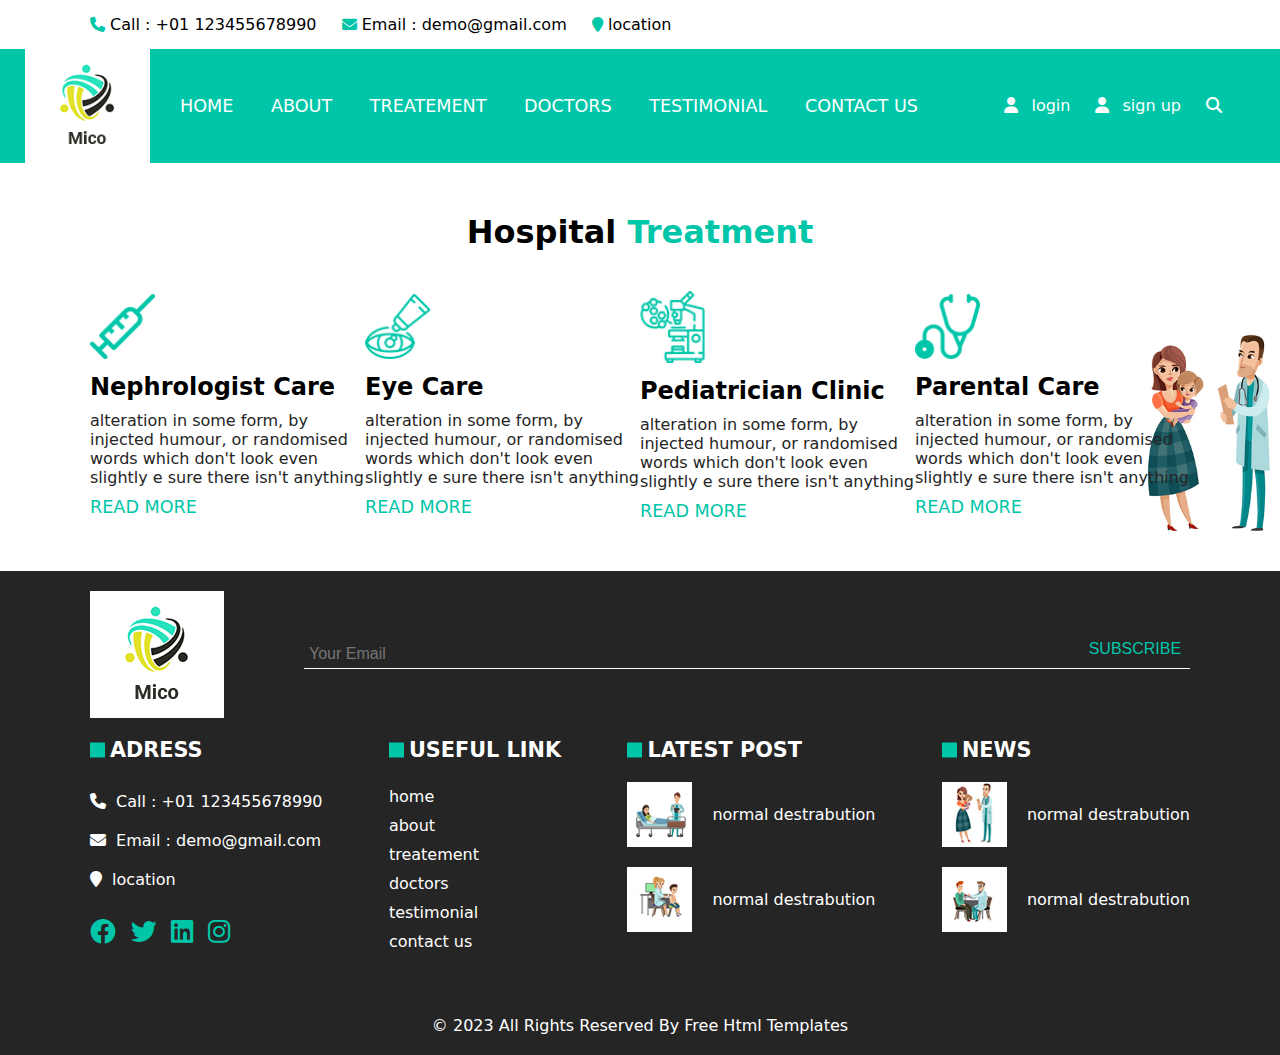
<file: micro/treatement.html>
<!-- @format -->

<!DOCTYPE html>
<html lang="en">
	<head>
		<meta charset="UTF-8" />
		<meta http-equiv="X-UA-Compatible" content="IE=edge" />
		<meta name="viewport" content="width=device-width, initial-scale=1.0" />
		<title>micro-about</title>
		<link rel="stylesheet" href="./assets/css/global.css" />
		<link rel="stylesheet" href="./assets/css/all.min.css" />
		<link rel="stylesheet" href="./assets/css/style.css" />
	</head>
	<body>
		<header>
			<div class="container">
				<div class="contact-info">
					<a href="#">
						<i class="fas fa-phone"></i>
						<span> Call : +01 123455678990</span>
					</a>
					<a href="#">
						<i class="fas fa-envelope"></i>
						<span>Email : demo@gmail.com</span>
					</a>
					<a href="#">
						<i class="fas fa-map-marker"></i>
						<span>location</span>
					</a>
				</div>
			</div>
			<div class="navbar">
				<div class="navbar-brand">
					<img src="./images/logo.png" alt="" />
				</div>
				<nav class="links">
					<a href="index.html">home</a>
					<a href="about.html">about</a>
					<a href="treatement.html">treatement</a>
					<a href="doctors.html">doctors</a>
					<a href="testimonials.html">testimonial</a>
					<a href="contact-us.html">contact us</a>
				</nav>
				<div class="buttons">
					<a href="#">
						<i class="fas fa-user"></i>
						<span>login</span>
					</a>
					<a href="#">
						<i class="fas fa-user"></i>
						<span>sign up</span>
					</a>
					<a href="#">
						<i class="fas fa-search"></i>
					</a>
				</div>
			</div>
		</header>
		<div class="treatement">
			<div class="container">
				<div class="img-bottom">
					<img src="./images/treatment-side-img.jpg" alt="" />
				</div>
				<div class="title">
					<h4>Hospital <span>Treatment</span></h4>
				</div>
				<div class="boxes">
					<div class="box">
						<div class="img-box">
							<img src="./images/t1.png" alt="" />
						</div>
						<div class="text">
							<h5>Nephrologist Care</h5>
							<p>
								alteration in some form, by injected humour, or randomised words
								which don't look even slightly e sure there isn't anything
							</p>
							<a href="#">read more</a>
						</div>
					</div>
					<div class="box">
						<div class="img-box">
							<img src="./images/t2.png" alt="" />
						</div>
						<div class="text">
							<h5>Eye Care</h5>
							<p>
								alteration in some form, by injected humour, or randomised words
								which don't look even slightly e sure there isn't anything
							</p>
							<a href="#">read more</a>
						</div>
					</div>
					<div class="box">
						<div class="img-box">
							<img src="./images/t3.png" alt="" />
						</div>
						<div class="text">
							<h5>Pediatrician Clinic</h5>
							<p>
								alteration in some form, by injected humour, or randomised words
								which don't look even slightly e sure there isn't anything
							</p>
							<a href="#">read more</a>
						</div>
					</div>
					<div class="box">
						<div class="img-box">
							<img src="./images/t4.png" alt="" />
						</div>
						<div class="text">
							<h5>Parental Care</h5>
							<p>
								alteration in some form, by injected humour, or randomised words
								which don't look even slightly e sure there isn't anything
							</p>
							<a href="#">read more</a>
						</div>
					</div>
				</div>
			</div>
		</div>
		<div class="info">
			<div class="container">
				<div class="top">
					<div class="logo">
						<img src="./images/logo.png" alt="" />
					</div>
					<div class="info-form">
						<form>
							<input type="text" placeholder="your Email" />
							<input type="submit" value="Subscribe" />
						</form>
					</div>
				</div>
				<div class="bottom">
					<div class="box">
						<h5>adress</h5>
						<div class="footer-contact">
							<a href="#">
								<i class="fas fa-phone"></i>
								<span> Call : +01 123455678990</span>
							</a>
							<a href="#">
								<i class="fas fa-envelope"></i>
								<span>Email : demo@gmail.com</span>
							</a>
							<a href="#">
								<i class="fas fa-map-marker"></i>
								<span>location</span>
							</a>
						</div>
						<div class="footer-social">
							<a href="#">
								<i class="fab fa-facebook"></i>
							</a>
							<a href="#">
								<i class="fab fa-twitter"></i>
							</a>
							<a href="#">
								<i class="fab fa-linkedin"></i>
							</a>
							<a href="#">
								<i class="fab fa-instagram"></i>
							</a>
						</div>
					</div>
					<div class="box">
						<h5>useful link</h5>
						<div class="footer-links">
							<a href="#">home</a>
							<a href="#">about</a>
							<a href="#">treatement</a>
							<a href="#">doctors</a>
							<a href="#">testimonial</a>
							<a href="#">contact us</a>
						</div>
					</div>
					<div class="box">
						<h5>latest post</h5>
						<div class="mini-box">
							<div class="img-box">
								<img src="./images/post1.jpg" alt="" />
							</div>
							<p>normal destrabution</p>
						</div>
						<div class="mini-box">
							<div class="img-box">
								<img src="./images/post2.jpg" alt="" />
							</div>
							<p>normal destrabution</p>
						</div>
					</div>
					<div class="box">
						<h5>news</h5>
						<div class="mini-box">
							<div class="img-box">
								<img src="./images/post3.jpg" alt="" />
							</div>
							<p>normal destrabution</p>
						</div>
						<div class="mini-box">
							<div class="img-box">
								<img src="./images/post4.png" alt="" />
							</div>
							<p>normal destrabution</p>
						</div>
					</div>
				</div>
			</div>
		</div>

		<!-- info -->
		<div class="footer">
			<div class="container">
				<p>© 2023 All Rights Reserved By Free Html Templates</p>
			</div>
		</div>
	</body>
</html>
</file>
<file: crud/style.css>
* {
    padding: 0;
    margin: 0;
    box-sizing: border-box;
}
body {
    background-color: #222;
    color: #fff;
    font-family: system-ui;
}

.crud {
    width: 80%;
    margin: auto;
}

.head {
    text-align: center;
    text-transform: uppercase;
    margin: 10px 0;
}

input {
    width: 100%;
    border: none;
    outline: none;
    height: 30px;
    background-color: #111;
    margin: 4px 0;
    border-radius: 4px;
    padding: 4px;
    color: #fff;
    transition: 0.3s;
}

input:focus {
    background-color: #000;
    transform: scale(1.1);
}

.price input {
    width: 20%;
}

#total {
    background-color: #a00d02;
    padding: 5px 2px;
    border-radius: 4px;
}
#total::before {
    content: 'total:';
}

#deleteAll{
    margin: 10px 0;
}

button {
    width: 100%;
    height: 30px;
    border: none;
    cursor: pointer;
    background-color: #390053;
    color: #fff;
    border-radius: 20px;
    transition: .3s;
}

button:hover {
    background-color: #51025f ;
    letter-spacing: 1px;
}

.btn-search {
    display: flex;
    justify-content: space-between;
}

.btn-search button {
    width: 45%;
}

table {
    width: 100%;
    text-align: center;
    margin: 10px 0;
}

table th {
    text-transform: uppercase;
}

td,th {
    padding: 5px;
}
</file>
<file: micro/assets/css/global.css>
/** @format */

* {
	box-sizing: border-box;
	-moz-box-sizing: border-box;
	-webkit-box-sizing: border-box;
	padding: 0;
	margin: 0;
}

html {
	scroll-behavior: smooth;
}

a {
	text-decoration: none;
	color: black;
}

body {
	font-family: -apple-system, system-ui, BlinkMacSystemFont, "Segoe UI", Roboto,
		"Helvetica Neue", Arial, sans-serif;
	overflow-x: hidden;
}

ul {
	list-style: none;
	padding: 0;
	margin: 0;
}

.container {
	padding: 0 35px;
	margin: 0 auto;
}

@media (min-width: 768px) {
	.container {
		width: 750px;
	}
}

@media (min-width: 992px) {
	.container {
		width: 970px;
	}
}

@media (min-width: 1200px) {
	.container {
		width: 1170px;
	}
}

/* global rules */
</file>
<file: micro/assets/css/style.css>
/** @format */

:root {
	--main-color: #00c6a9;
}

header .contact-info {
	margin: 15px 0;
}

@media (max-width: 1080px) {
	header .contact-info {
		display: flex;
		justify-content: center;
	}
}

header .contact-info a {
	margin-right: 20px;
}

header .contact-info a i {
	color: var(--main-color);
	font-size: 15px;
}

header .navbar {
	background-color: var(--main-color);
	display: flex;
	align-items: center;
	justify-content: space-between;
	padding: 0 25px;
}

header .navbar .navbar-brand {
	background-color: #fff;
	width: fit-content;
	padding: 15px 35px;
	cursor: pointer;
}

header .navbar .navbar-brand img {
	width: 55px;
}

header .navbar .links {
	display: flex;
	align-items: center;
	justify-content: space-between;
	width: 60%;
	margin-right: auto;
	margin-left: 30px;
}

header .navbar .links a {
	font-size: 1.1rem;
	color: white;
	text-transform: uppercase;
}

header .navbar .links a:hover {
	color: #252525;
}

header .navbar .buttons {
	display: flex;
}

header .navbar .buttons a {
	margin-right: 25px;
	color: #fff;
}

header .navbar .buttons a i {
	color: inherit;
	margin-right: 8px;
}
header .navbar .buttons a span {
	color: inherit;
}

header .navbar .buttons a:hover {
	color: #252525 !important;
}

/* header */

/* slider */

.slider {
	box-shadow: 0 5px 15px 0 rgba(0, 0, 0, 0.1);
	padding: 2rem 5rem;
	position: relative;
}

.slider .container-holder {
	display: flex;
	/* align-items: center; */
}

.slider .container {
	position: relative;
	padding: 0 30px;
}

.slider .container:first-child {
	margin-top: 85px;
}

.slider .container > .dots {
	position: absolute;
	right: 0;
	z-index: 1;
	width: 450px;
	transform: translateY(50%);
	bottom: 0;
}

.slider .container .dots > img {
	width: 100%;
}

.slider .container:last-child {
	flex: 0 0 50%;
	max-width: 50%;
}

.slider .container button {
	background-color: #fff;
	border: none;
	outline: none;
}

.slider .container button i {
	color: #fff;
	background-color: var(--main-color);
	padding: 25px;
	border-radius: 50%;
	cursor: pointer;
}

.slider .container h1 {
	margin: 30px 0;
	font-size: 3rem;
	text-transform: uppercase;
}

.slider .container h1 span {
	color: var(--main-color);
}

.slider .container p {
	color: #252525;
	margin-bottom: 20px;
}

.slider .container a {
	border-radius: 5px;
	background-color: #252525;
	padding: 10px 45px;
	color: #fff;
	margin-top: 40px;
	width: fit-content;
	display: block;
	text-transform: capitalize;
}
.slider .container a:hover {
	background-color: #0c0c0c;
}

.slider .buttons {
	display: flex;
	position: absolute;
	bottom: 0;
	right: 10%;
	transform: translateY(50%);
	z-index: 5;
}

.slider .buttons img {
	background-color: var(--main-color);
	padding: 13px 21px;
	margin-right: 10px;
	cursor: pointer;
}

.slider .buttons img:hover {
	background-color: #252525;
}

form {
	position: relative;
	z-index: 899999;
}

/* slider */

/* book section */

.book-section {
	padding: 150px 0;
}

.book-section .container {
	box-shadow: 0 0 15px 10px rgba(0, 0, 0, 0.07);
	padding: 25submitpx 30px;
}

.book-section .container h4 {
	font-size: 1.7rem;
	color: var(--main-color);
	margin: 35px 0;
	font-weight: normal;
	text-transform: uppercase;
	padding-top: 20px;
	padding-bottom: 5px;
}

.book-section .container h4 span {
	color: #000;
	position: relative;
}

.book-section .container h4 span::before {
	content: "";
	width: 110%;
	height: 2px;
	position: absolute;
	bottom: 0;
	background-color: var(--main-color);
}

.book-section .container form {
	display: grid;
	gap: 3px;
	padding: 20px 10px;
	grid-template-columns: repeat(auto-fill, minmax(300px, 1fr));
}

.book-section .container form label {
	display: block;
	margin-bottom: 10px;
	text-transform: capitalize;
	font-size: 1rem;
}

.book-section .container form input,
.book-section .container form select {
	width: 90%;
	border-radius: 4px;
	padding: 13px 3%;
	outline: none;
	border: 1px solid var(--main-color);
}

#submit {
	background-color: #252525;
	color: #fff;
	width: 50%;
	border-radius: 8px;
	text-transform: uppercase;
	border: none;
	margin-top: 10px;
	padding: 15px 20px;
	cursor: pointer;
}

/* book section */

/* about */

.about .container {
	display: flex;
}

.about .container .text-box {
	display: flex;
	justify-content: center;
	flex-direction: column;
}

.about .container .text-box h4 {
	font-size: 2rem;
	margin-bottom: 20px;
	text-transform: capitalize;
}

.about .container .text-box h4 span {
	color: var(--main-color);
}

.about .container .text-box p {
	margin: 20px 0 30px;
	color: #999;
}

.about .container .text-box a {
	background-color: #252525;
	color: #fff;
	display: inline-block;
	border-radius: 3px;
	text-transform: capitalize;
	padding: 10px 45px;
	width: fit-content;
}

.about .container .text-box a:hover {
	background-color: #0c0c0c;
}

/* about */

/* Hospital Treatment */

.treatement {
	margin: 50px 0;
}

.treatement .container {
	position: relative;
}

.treatement .img-bottom {
	width: 180px;
	position: absolute;
	right: -7%;
	bottom: -10%;
	z-index: -1;
}

.treatement .img-bottom img {
	width: 100%;
}

.treatement .container .title {
	text-align: center;
	font-size: 2rem;
	text-transform: capitalize;
}

.treatement .container .title span {
	color: var(--main-color);
}

.treatement .boxes {
	display: flex;
	margin-top: 40px;
	align-items: center;
	justify-content: center;
	justify-content: space-between;
}

.treatement .boxes .box .img-box {
	width: 65px;
}

.treatement .boxes .box .img-box img {
	width: 100%;
}

.treatement .boxes .box .text h5 {
	font-size: 1.5rem;
	margin-top: 10px;
}

.treatement .boxes .box .text p {
	color: #252525;
	margin: 10px 0;
}

.treatement .boxes .box .text a {
	width: fit-content;
	color: var(--main-color);
	text-transform: uppercase;
	font-size: 1.1rem;
}

.treatement .boxes .box .text a:hover {
	color: #0c0c0c;
}

/* Hospital Treatment */

/* doctors */

.doctors {
	background-color: var(--main-color);
}

.doctors .container .title {
	padding: 80px 0;
}

.doctors .container .title h4 {
	text-align: center;
	font-size: 2rem;
	text-transform: uppercase;
}

.doctors .container .title h4 span {
	color: #fff;
}

.doctors .container .boxes {
	display: flex;
	flex-direction: column;
	justify-content: center;
	align-items: center;
}

.doctors .container .boxes .box {
	background: linear-gradient(to bottom, transparent 10%, #ffffff 10%);
	display: flex;
	width: 100%;
	flex-direction: column;
	justify-content: center;
	align-items: center;
	padding: 10px;
}

.doctors .container .boxes .box .details {
	text-align: center;
	display: flex;
	flex-direction: column;
	align-items: center;
}

.doctors .container .boxes .box .details h5 {
	font-size: 1.3rem;
	margin-top: 10px;
	text-transform: capitalize;
}

.doctors .container .boxes .box .details h6 {
	color: var(--main-color);
	margin: 10px 0;
	font-size: 1.1rem;
	font-weight: normal;
	text-transform: uppercase;
}

.doctors .container .boxes .box .details .social {
	display: flex;
	justify-content: space-between;
	width: 160%;
}

.doctors .container .boxes .box .details .social a {
	padding: 3px;
}

/* doctors */

/* TESTIMONIAL */

.testimonial {
	padding: 60px 0 300px 0;
}

.testimonial .container {
	position: relative;
}

.testimonial .title {
	margin: 70px 0;
}

.testimonial .title h4 {
	font-size: 2.1rem;
	text-transform: uppercase;
	color: var(--main-color);
}

.testimonial .boxes {
	position: relative;
}

.testimonial .boxes .box {
	position: absolute;
	opacity: 0;
}

.testimonial .boxes .box.active {
	opacity: 1;
	padding: 10px;
	width: 100%;
	box-shadow: 0 0 5px 0 rgba(0, 0, 0, 0.25);
	margin-bottom: 10px;
}

.testimonial .boxes .box i {
	float: right;
	font-size: 2rem;
	margin-bottom: 20px;
}

.testimonial .boxes .box p {
	font-size: 1.1rem;
	line-height: 1.6;
}

.testimonial .boxes .box h5 {
	color: var(--main-color);
	font-size: 1.3rem;
}

.testimonial .boxes .box h6 {
	margin: 20px 0;
	font-size: 0.8rem;
	font-weight: normal;
	color: #bfc0c0;
}

.testimonial .imgs-box {
	position: relative;
	display: flex;
}

.testimonial .img-box img {
	background-color: var(--main-color);
	padding: 50px 20px;
	margin-right: 10px;
	cursor: pointer;
}

.testimonial .img-box {
	position: absolute;
}

.right {
	right: -65px;
	bottom: -100%;
	transform: translateY(150%);
}

.left {
	left: -55px;
	bottom: -100%;
	transform: translateY(150%);
}

/* TESTIMONIAL */

/* contact */

.contact .container .title {
	margin: 20px 0;
}

.contact .container .title h4 {
	text-transform: uppercase;
	font-size: 2rem;
}

.contact .container form {
	flex: 1;
}

.contact .container .content {
	display: flex;
	width: 100%;
	justify-content: space-between;
}
.contact .container form input:not(:last-child) {
	display: block;
	width: 90%;
	outline: none;

	border: 1px solid var(--main-color);
	padding: 20px 10px;
	margin: 20px 0;
}

.contact .container form input:not(:last-child)::placeholder {
	color: var(--main-color);
	font-size: 1rem;
	text-transform: capitalize;
}

.contact .container form input:last-child {
	border: none;
	text-transform: uppercase;
	display: inline-block;
	padding: 15px 65px;
	background-color: #00c6a9;
	color: #ffffff;
	border-radius: 0;
	font-weight: bold;
	cursor: pointer;
}

.contact .container form input[placeholder="messages"] {
	padding: 50px 10px;
}

.contact .container form input:last-child:hover {
	background-color: #00937d;
}
/* contact */

/* info */

.info {
	background-color: #252525;
	color: #ffffff;
	padding: 20px 0;
	margin-top: 50px;
}

.info .top {
	display: flex;
	justify-content: space-between;
	gap: 80px;
	align-items: center;
}

.info .top .logo {
	background-color: #fff;
	width: fit-content;
	padding: 15px 35px;
	cursor: pointer;
}

.info .top .info-form {
	margin-right: auto;
	width: 100%;
	position: relative;
}

.info .top .info-form input[type="text"] {
	border: none;
	background-color: #252525;
	border-bottom: 1px solid #fff;
	width: 100%;
	font-size: 1rem;
	outline: none;
	color: #fff;
	text-transform: capitalize;
	padding: 5px;
}

.info .top .info-form input[type="submit"] {
	border: none;
	outline: none;
	background-color: #252525;
	color: var(--main-color);
	font-size: 1rem;
	right: 1%;
	text-transform: uppercase;
	cursor: pointer;
	position: absolute;
}

.info .bottom {
	display: flex;
	justify-content: space-between;
	margin-top: 20px;
}

.info .bottom .box h5 {
	font-size: 1.3rem;
	text-transform: uppercase;
	position: relative;
	margin-left: 20px;
	margin-bottom: 20px;
}
.info .bottom .box h5::before {
	content: "";
	position: absolute;
	display: inline-block;
	width: 15px;
	height: 15px;
	left: -20px;
	transform: translateY(-50%);
	top: 50%;
	background-color: var(--main-color);
}

.info .bottom .box .footer-contact {
	display: flex;
	flex-direction: column;
}

.info .bottom .box .footer-contact a {
	color: #fff;
	margin: 10px 0;
}

.info .bottom .box .footer-contact a i {
	margin-right: 5px;
}

.info .bottom .box .footer-social {
	display: flex;
	margin-top: 20px;
	justify-content: space-between;
	width: 60%;
}
.info .bottom .box .footer-social i {
	color: var(--main-color);
	font-size: 1.6rem;
}

.info .bottom .box .footer-links {
	display: flex;
	margin: 20px 0;
	flex-direction: column;
}

.info .bottom .box .footer-links a {
	margin: 5px 0;
	color: #fff;
}

.info .bottom .box .mini-box {
	display: flex;
	justify-content: space-between;
	margin-bottom: 20px;
	align-items: center;
	gap: 20px;
}

.info .bottom .box .img-box {
	width: 65px;
	height: 65px;
	display: flex;
	align-items: center;
	justify-content: center;
	background-color: #ffffff;
}
.info .bottom .box .img-box img {
	width: 100%;
}

.info .bottom .box .footer-links a.active,
.info .bottom .box .footer-links a:hover {
	color: var(--main-color);
}

/* info */

/* footer */
.footer {
	background-color: #252525;
	color: #ffffff;
	padding: 20px;
}

.footer p {
	text-align: center;
}

/* footer */
</file>
